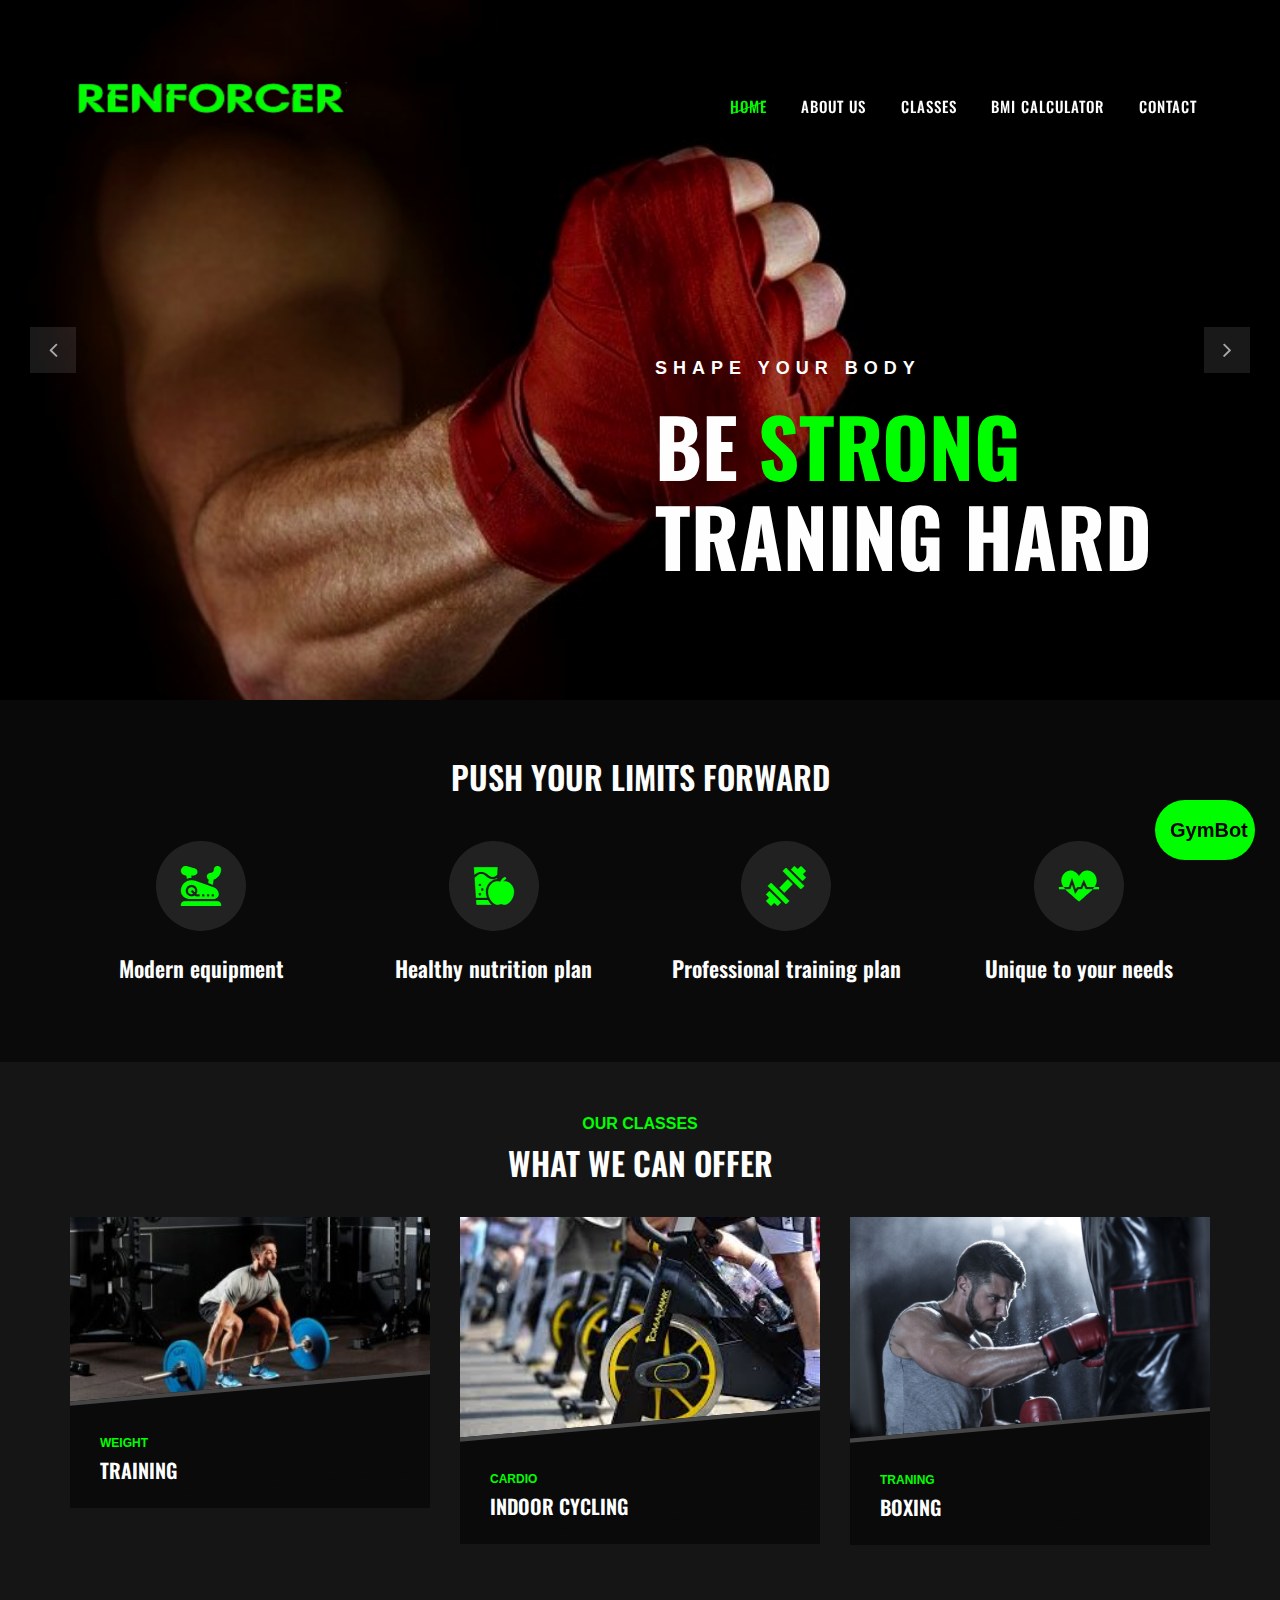
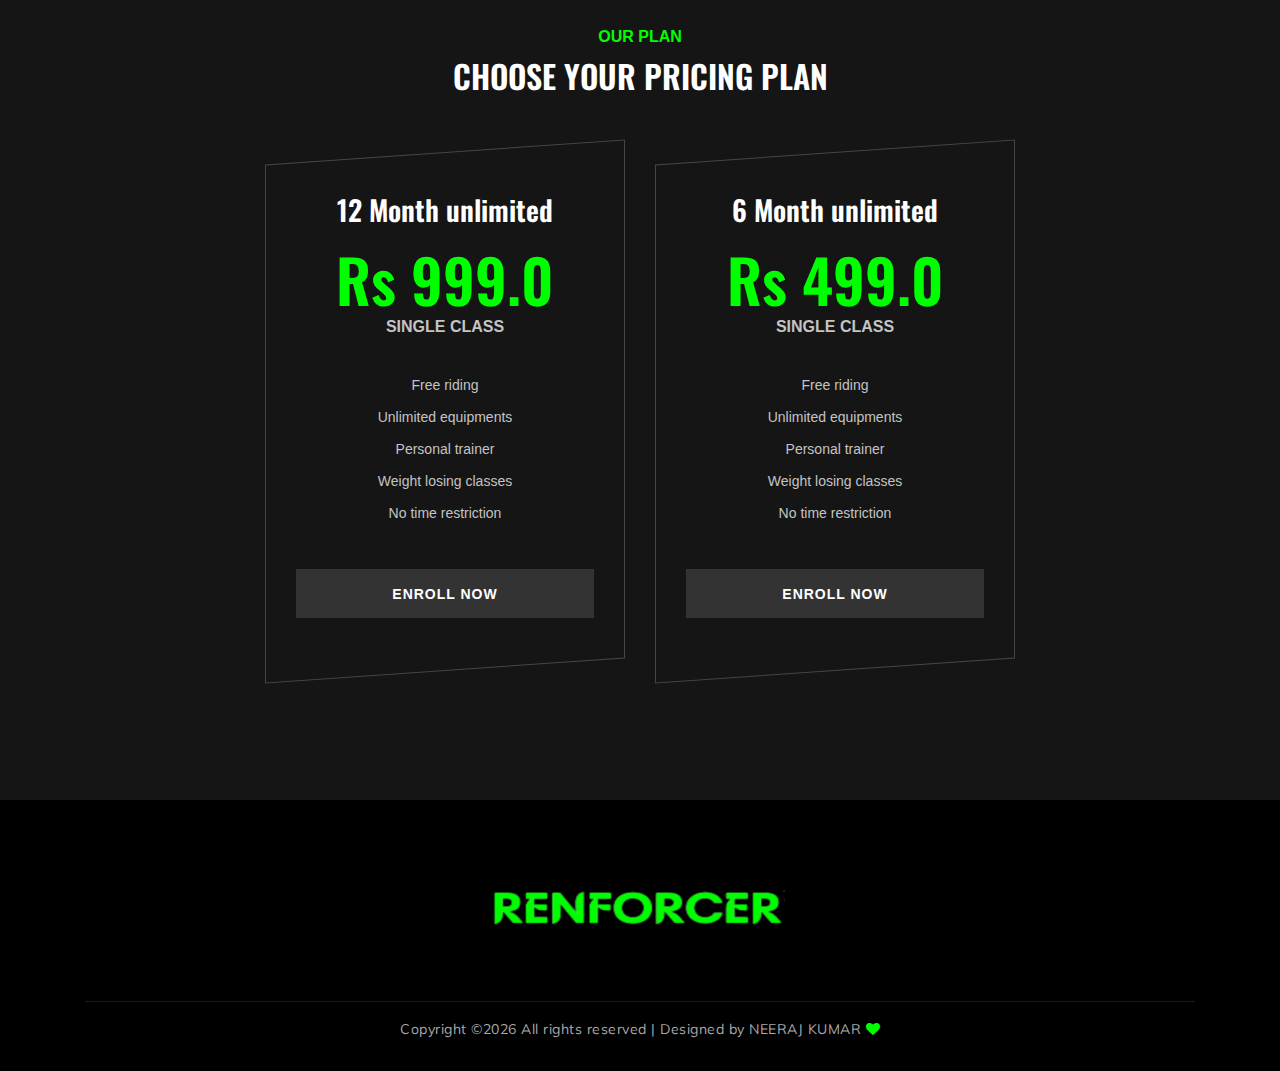
<file: index.html>
<!DOCTYPE html>
<html lang="zxx">

<head>
    <meta charset="UTF-8">
    <meta name="description" content="Gym">
    <meta name="keywords" content="Gym, unica, creative, html">
    <meta name="viewport" content="width=device-width, initial-scale=1.0">
    <meta http-equiv="X-UA-Compatible" content="ie=edge">
    <title>Renforcer gymcenter</title>

    <!-- Google Font -->
    <link href="https://fonts.googleapis.com/css?family=Muli:300,400,500,600,700,800,900&display=swap" rel="stylesheet">
    <link href="https://fonts.googleapis.com/css?family=Oswald:300,400,500,600,700&display=swap" rel="stylesheet">

    <!-- Css Styles -->
    <link rel="stylesheet" href="css/bootstrap.min.css" type="text/css">
    <link rel="stylesheet" href="css/font-awesome.min.css" type="text/css">
    <link rel="stylesheet" href="css/flaticon.css" type="text/css">
    <link rel="stylesheet" href="css/owl.carousel.min.css" type="text/css">
    <link rel="stylesheet" href="css/barfiller.css" type="text/css">
    <link rel="stylesheet" href="css/magnific-popup.css" type="text/css">
    <link rel="stylesheet" href="css/slicknav.min.css" type="text/css">
    <link rel="stylesheet" href="css/style.css" type="text/css">
</head>
<body>
    <!-- Page Preloder -->
    <div id="preloder">
        <div class="loader"></div>
    </div>

    <!-- Header Section Begin -->
    <header class="header-section">
        <div class="container-fluid">
            <div class="row">
                <div class="col-lg-3">
                    <div class="logo">
                        <a href="./index.html">
                            <img src="img/logo.png" alt="">
                        </a>
                    </div>
                </div>
                <div class="col-lg-6">
                    <nav class="nav-menu">
                        <ul>
                            <li class="active"><a href="./index.html">Home</a></li>
                            <li><a href="./about-us.html">About Us</a></li>
                            <li><a href="./class-details.html">Classes</a></li>
                            <li><a href="./bmi-calculator.html">BMI Calculator</a></li>
                            <li><a href="./contact.html">Contact</a></li>
                        </ul>
                    </nav>
                </div>
            <div class="canvas-open">
                <i class="fa fa-bars"></i>
            </div>
        </div>
    </header>
    <!-- Header End -->

    <!-- Hero Section Begin -->
    <section class="hero-section">
        <div class="hs-slider owl-carousel">
            <div class="hs-item set-bg" data-setbg="img/hero/hero-1.jpg">
                <div class="container">
                    <div class="row">
                        <div class="col-lg-6 offset-lg-6">
                            <div class="hi-text">
                                <span>Shape your body</span>
                                <h1>Be <strong>strong</strong> traning hard</h1>
                            </div>
                        </div>
                    </div>
                </div>
            </div>
            <div class="hs-item set-bg" data-setbg="img/hero/hero-2.jpg">
                <div class="container">
                    <div class="row">
                        <div class="col-lg-6 offset-lg-6">
                            <div class="hi-text">
                                <span>push through the pain</span>
                                <h1>No <strong>excuses</strong> just workout</h1>
                            </div>
                        </div>
                    </div>
                </div>
            </div>
        </div>
    </section>
    <!-- Hero Section End -->

    <!-- ChoseUs Section Begin -->
    <section class="choseus-section spad">
        <div class="container">
            <div class="row">
                <div class="col-lg-12">
                    <div class="section-title">
                        <h2>PUSH YOUR LIMITS FORWARD</h2>
                    </div>
                </div>
            </div>
            <div class="row">
                <div class="col-lg-3 col-sm-6">
                    <div class="cs-item">
                        <span class="flaticon-034-stationary-bike"></span>
                        <h4>Modern equipment</h4>
                    </div>
                </div>
                <div class="col-lg-3 col-sm-6">
                    <div class="cs-item">
                        <span class="flaticon-033-juice"></span>
                        <h4>Healthy nutrition plan</h4>
                    </div>
                </div>
                <div class="col-lg-3 col-sm-6">
                    <div class="cs-item">
                        <span class="flaticon-002-dumbell"></span>
                        <h4>Professional training plan</h4>
                    </div>
                </div>
                <div class="col-lg-3 col-sm-6">
                    <div class="cs-item">
                        <span class="flaticon-014-heart-beat"></span>
                        <h4>Unique to your needs</h4>
                    </div>
                </div>
            </div>
        </div>
    </section>
    <!-- ChoseUs Section End -->

    <!-- Classes Section Begin -->
    <section class="classes-section spad">
        <div class="container">
            <div class="row">
                <div class="col-lg-12">
                    <div class="section-title">
                        <span>Our Classes</span>
                        <h2>WHAT WE CAN OFFER</h2>
                    </div>
                </div>
            </div>
            <div class="row">
                <div class="col-lg-4 col-md-6">
                    <div class="class-item">
                        <div class="ci-pic">
                            <img src="img/classes/class-1.jpg" alt="">
                        </div>
                        <div class="ci-text">
                            <span>weight</span>
                            <h5>training</h5>
                        </div>
                    </div>
                </div>
                <div class="col-lg-4 col-md-6">
                    <div class="class-item">
                        <div class="ci-pic">
                            <img src="img/classes/class-2.jpg" alt="">
                        </div>
                        <div class="ci-text">
                            <span>Cardio</span>
                            <h5>Indoor cycling</h5>
                        </div>
                    </div>
                </div>
                <div class="col-lg-4 col-md-6">
                    <div class="class-item">
                        <div class="ci-pic">
                            <img src="img/classes/class-3.jpg" alt="">
                        </div>
                        <div class="ci-text">
                            <span>traning</span>
                            <h5>Boxing</h5>
                        </div>
                    </div>
                </div>
            </div>
        </div>
    </section>
    <!-- ChoseUs Section End -->

    <!-- Pricing Section Begin -->
    <section class="pricing-section spad">
        <div class="container">
            <div class="row">
                <div class="col-lg-12">
                    <div class="section-title">
                        <span>Our Plan</span>
                        <h2>Choose your pricing plan</h2>
                    </div>
                </div>
            </div>
            <div class="row justify-content-center">
                <div class="col-lg-4 col-md-8">
                    <div class="ps-item">
                        <h3>12 Month unlimited</h3>
                        <div class="pi-price">
                            <h2>Rs 999.0</h2>
                            <span>SINGLE CLASS</span>
                        </div>
                        <ul>
                            <li>Free riding</li>
                            <li>Unlimited equipments</li>
                            <li>Personal trainer</li>
                            <li>Weight losing classes</li>
                            <li>No time restriction</li>
                        </ul>
                        <a href="#" class="primary-btn pricing-btn">Enroll now</a>
                    </div>
                </div>
                <div class="col-lg-4 col-md-8">
                    <div class="ps-item">
                        <h3>6 Month unlimited</h3>
                        <div class="pi-price">
                            <h2>Rs 499.0</h2>
                            <span>SINGLE CLASS</span>
                        </div>
                        <ul>
                            <li>Free riding</li>
                            <li>Unlimited equipments</li>
                            <li>Personal trainer</li>
                            <li>Weight losing classes</li>
                            <li>No time restriction</li>
                        </ul>
                        <a href="#" class="primary-btn pricing-btn">Enroll now</a>
                    </div>
                </div>
            </div>
        </div>
    </section>
    <!-- Pricing Section End -->

    <!-- Footer Section Begin -->
    <section class="footer-section">
        <div class="container">
                <div class="col-lg-4">
                    <div class="fs-about">
                        <div class="fa-logo">
                            <a href="#"><img src="img/logo.png" alt=""></a>
                        </div>
                    </div>
                </div>
                <div class="col-lg-12 text-center">
                    <div class="copyright-text">
                        <p>Copyright &copy;<script>document.write(new Date().getFullYear());</script> All rights reserved | Designed by NEERAJ KUMAR <i class="fa fa-heart" aria-hidden="true"></i></p>
                    </div>
                </div>
            </div>
        </div>
    </section>
    <!-- Footer Section End -->

    <!--chat section begin-->
    <section>
    <button class="open-button" onclick="openForm()">GymBot</button>
<div class="chat-popup" id="myForm">
  <form action="/action_page.php" class="form-container">
    <iframe src='https://webchat.botframework.com/embed/gym-bot-oelplbc?s=6aWcRjqNfaE.U77cUX_-Tq_DguddL0T37eCi38zCdPTwbdwmyeXFWOY'  style='min-height: 500px; min-height: 502px;'></iframe>
    <button type="button" class="btn cancel" onclick="closeForm()">Close</button>
  </form>
</div>

<script>
function openForm() {
  document.getElementById("myForm").style.display = "block";
}

function closeForm() {
  document.getElementById("myForm").style.display = "none";
}
</script>
</section>
     <!--chat section end-->

     
    <!-- Js Plugins -->
    <script src="js/jquery-3.3.1.min.js"></script>
    <script src="js/bootstrap.min.js"></script>
    <script src="js/jquery.magnific-popup.min.js"></script>
    <script src="js/masonry.pkgd.min.js"></script>
    <script src="js/jquery.barfiller.js"></script>
    <script src="js/jquery.slicknav.js"></script>
    <script src="js/owl.carousel.min.js"></script>
    <script src="js/main.js"></script>

</body>

</html>
</file>
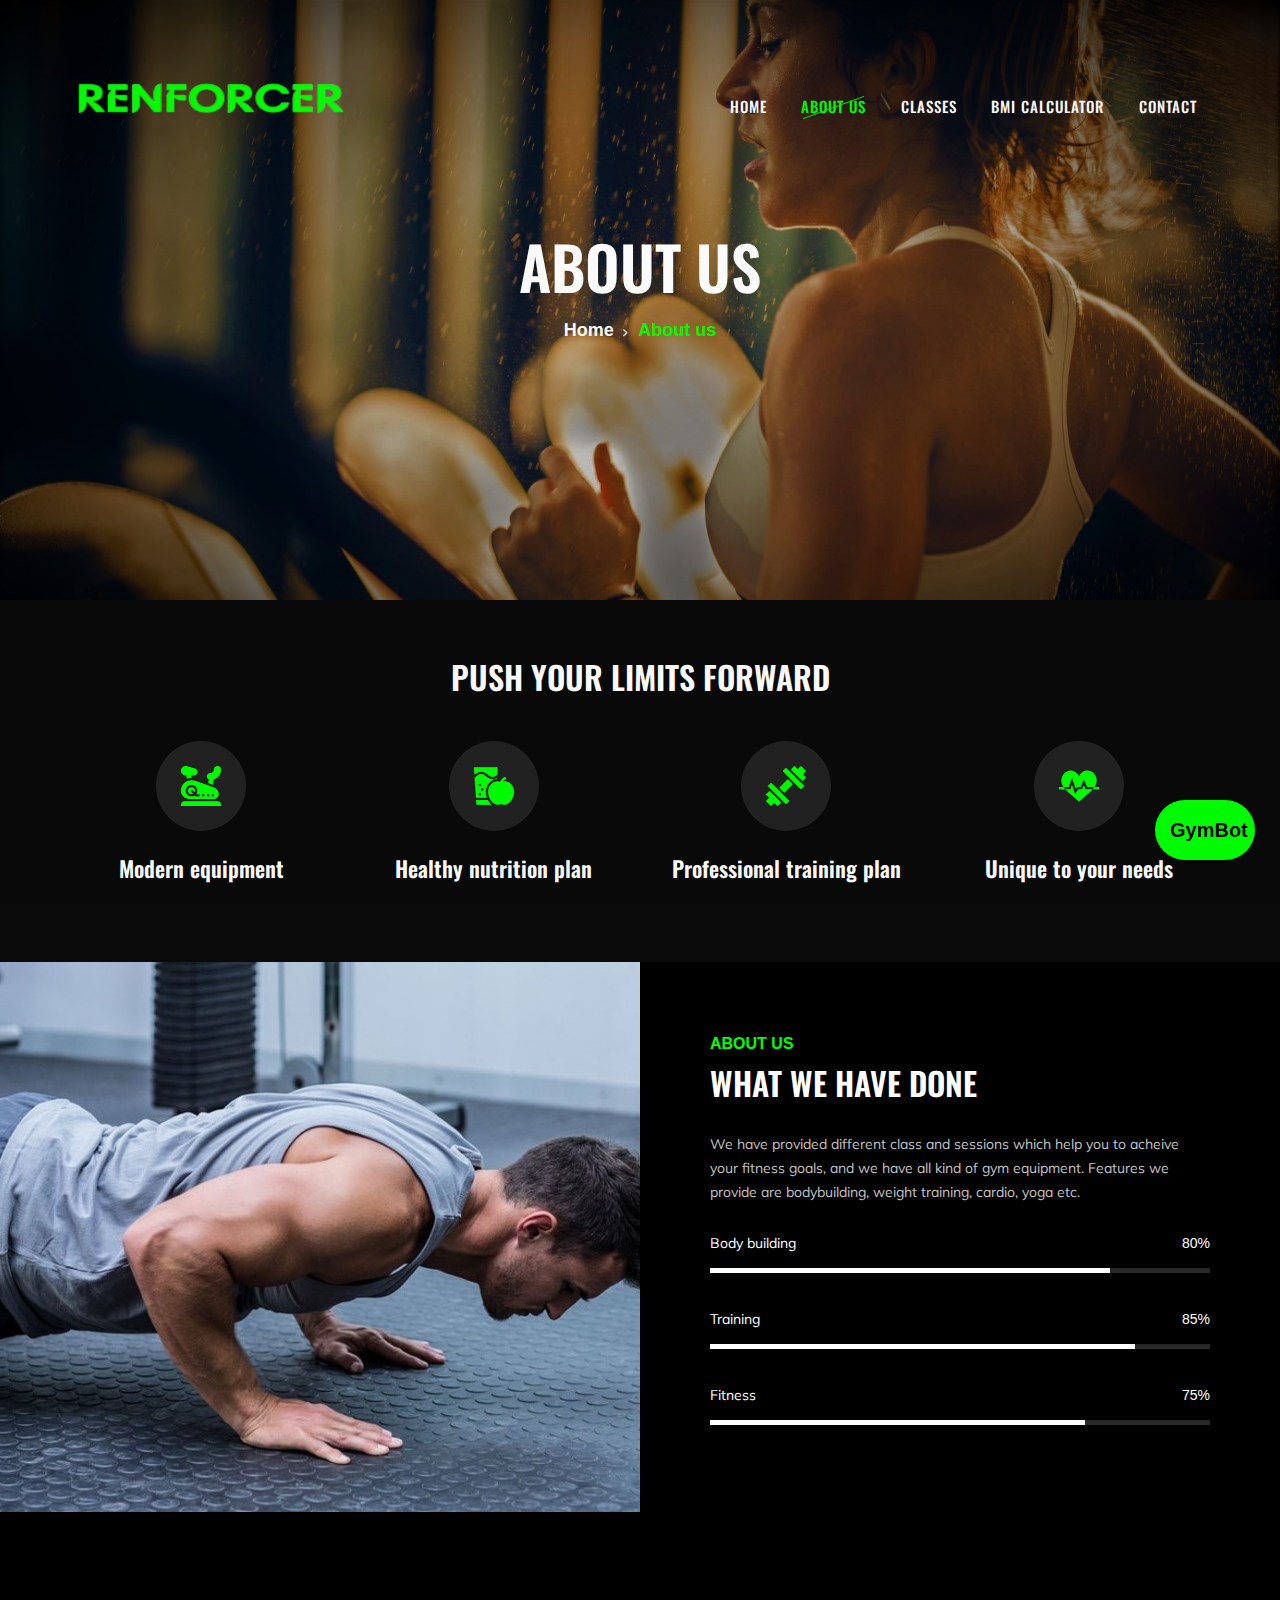
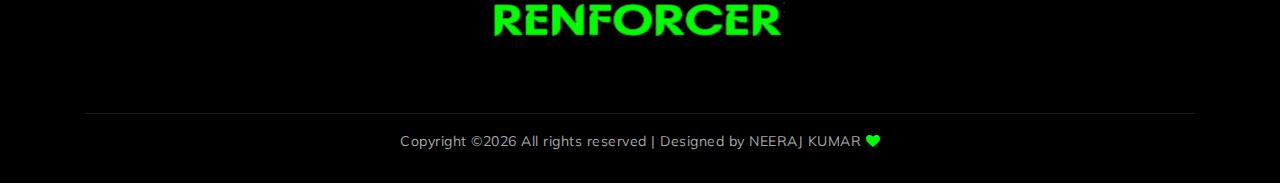
<file: about-us.html>
<!DOCTYPE html>
<html lang="zxx">

<head>
    <meta charset="UTF-8">
    <meta name="description" content="Gym Template">
    <meta name="keywords" content="Gym, unica, creative, html">
    <meta name="viewport" content="width=device-width, initial-scale=1.0">
    <meta http-equiv="X-UA-Compatible" content="ie=edge">
    <title>Renforcer gymcenter</title>

    <!-- Google Font -->
    <link href="https://fonts.googleapis.com/css?family=Muli:300,400,500,600,700,800,900&display=swap" rel="stylesheet">
    <link href="https://fonts.googleapis.com/css?family=Oswald:300,400,500,600,700&display=swap" rel="stylesheet">

    <!-- Css Styles -->
    <link rel="stylesheet" href="css/bootstrap.min.css" type="text/css">
    <link rel="stylesheet" href="css/font-awesome.min.css" type="text/css">
    <link rel="stylesheet" href="css/flaticon.css" type="text/css">
    <link rel="stylesheet" href="css/owl.carousel.min.css" type="text/css">
    <link rel="stylesheet" href="css/barfiller.css" type="text/css">
    <link rel="stylesheet" href="css/magnific-popup.css" type="text/css">
    <link rel="stylesheet" href="css/slicknav.min.css" type="text/css">
    <link rel="stylesheet" href="css/style.css" type="text/css">
</head>

<body>
    <!-- Page Preloder -->
    <div id="preloder">
        <div class="loader"></div>
    </div>

    <!-- Header Section Begin -->
    <header class="header-section">
        <div class="container-fluid">
            <div class="row">
                <div class="col-lg-3">
                    <div class="logo">
                        <a href="./index.html">
                            <img src="img/logo.png" alt="">
                        </a>
                    </div>
                </div>
                <div class="col-lg-6">
                    <nav class="nav-menu">
                        <ul>
                            <li><a href="./index.html">Home</a></li>
                            <li class="active"><a href="./about-us.html">About Us</a></li>
                            <li><a href="./class-details.html">Classes</a></li>
                            <li><a href="./bmi-calculator.html">Bmi calculator</a></li>
                            <li><a href="./contact.html">Contact</a></li>
                        </ul>
                    </nav>
                </div>
            <div class="canvas-open">
                <i class="fa fa-bars"></i>
            </div>
        </div>
    </header>
    <!-- Header End -->

    <!-- Breadcrumb Section Begin -->
    <section class="breadcrumb-section set-bg" data-setbg="img/breadcrumb-bg.jpg">
        <div class="container">
            <div class="row">
                <div class="col-lg-12 text-center">
                    <div class="breadcrumb-text">
                        <h2>About us</h2>
                        <div class="bt-option">
                            <a href="./index.html">Home</a>
                            <span>About us</span>
                        </div>
                    </div>
                </div>
            </div>
        </div>
    </section>
    <!-- Breadcrumb Section End -->

    <!-- ChoseUs Section Begin -->
    <section class="choseus-section spad">
        <div class="container">
            <div class="row">
                <div class="col-lg-12">
                    <div class="section-title">
                        <h2>PUSH YOUR LIMITS FORWARD</h2>
                    </div>
                </div>
            </div>
            <div class="row">
                <div class="col-lg-3 col-sm-6">
                    <div class="cs-item">
                        <span class="flaticon-034-stationary-bike"></span>
                        <h4>Modern equipment</h4>
                    </div>
                </div>
                <div class="col-lg-3 col-sm-6">
                    <div class="cs-item">
                        <span class="flaticon-033-juice"></span>
                        <h4>Healthy nutrition plan</h4>
                    </div>
                </div>
                <div class="col-lg-3 col-sm-6">
                    <div class="cs-item">
                        <span class="flaticon-002-dumbell"></span>
                        <h4>Professional training plan</h4>
                    </div>
                </div>
                <div class="col-lg-3 col-sm-6">
                    <div class="cs-item">
                        <span class="flaticon-014-heart-beat"></span>
                        <h4>Unique to your needs</h4>
                    </div>
                </div>
            </div>
        </div>
    </section>
    <!-- ChoseUs Section End -->

    <!-- About US Section Begin -->
    <section class="aboutus-section">
        <div class="container-fluid">
            <div class="row">
                <div class="col-lg-6 p-0">
                    <div class="about-video set-bg" data-setbg="img/about-us.jpg">
                        
                    </div>
                </div>
                <div class="col-lg-6 p-0">
                    <div class="about-text">
                        <div class="section-title">
                            <span>About Us</span>
                            <h2>What we have done</h2>
                        </div>
                        <div class="at-desc">
                            <p>We have provided different class and sessions which help you to acheive your fitness goals, and we have all kind of gym equipment. Features we provide are bodybuilding, weight training, cardio, yoga etc.  </p>
                        </div>
                        <div class="about-bar">
                            <div class="ab-item">
                                <p>Body building</p>
                                <div id="bar1" class="barfiller">
                                    <span class="fill" data-percentage="80"></span>
                                    <div class="tipWrap">
                                        <span class="tip"></span>
                                    </div>
                                </div>
                            </div>
                            <div class="ab-item">
                                <p>Training</p>
                                <div id="bar2" class="barfiller">
                                    <span class="fill" data-percentage="85"></span>
                                    <div class="tipWrap">
                                        <span class="tip"></span>
                                    </div>
                                </div>
                            </div>
                            <div class="ab-item">
                                <p>Fitness</p>
                                <div id="bar3" class="barfiller">
                                    <span class="fill" data-percentage="75"></span>
                                    <div class="tipWrap">
                                        <span class="tip"></span>
                                    </div>
                                </div>
                            </div>
                        </div>
                    </div>
                </div>
            </div>
        </div>
    </section>
    <!-- About US Section End -->

    <!-- Footer Section Begin -->
    <section class="footer-section">
        <div class="container">
            <div class="col-lg-4">
                <div class="fs-about">
                    <div class="fa-logo">
                        <a href="#"><img src="img/logo.png" alt=""></a>
                    </div>
                </div>
            </div>
                <div class="col-lg-12 text-center">
                    <div class="copyright-text">
                        <p>Copyright &copy;<script>document.write(new Date().getFullYear());</script> All rights reserved | Designed by NEERAJ KUMAR <i class="fa fa-heart" aria-hidden="true"></i></p>
                    </div>
                </div>
            </div>
        </div>
    </section>
    <!-- Footer Section End -->

    <!--chat section begin-->
    <section>
        <button class="open-button" onclick="openForm()">GymBot</button>
    <div class="chat-popup" id="myForm">
      <form action="/action_page.php" class="form-container">
        <iframe src='https://webchat.botframework.com/embed/gym-bot-oelplbc?s=6aWcRjqNfaE.U77cUX_-Tq_DguddL0T37eCi38zCdPTwbdwmyeXFWOY'  style='min-height: 500px; min-height: 502px;'></iframe>
        <button type="button" class="btn cancel" onclick="closeForm()">Close</button>
      </form>
    </div>
    
    <script>
    function openForm() {
      document.getElementById("myForm").style.display = "block";
    }
    
    function closeForm() {
      document.getElementById("myForm").style.display = "none";
    }
    </script>
    </section>
         <!--chat section end-->
         

    <!-- Js Plugins -->
    <script src="js/jquery-3.3.1.min.js"></script>
    <script src="js/bootstrap.min.js"></script>
    <script src="js/jquery.magnific-popup.min.js"></script>
    <script src="js/masonry.pkgd.min.js"></script>
    <script src="js/jquery.barfiller.js"></script>
    <script src="js/jquery.slicknav.js"></script>
    <script src="js/owl.carousel.min.js"></script>
    <script src="js/main.js"></script>


</body>

</html>
</file>
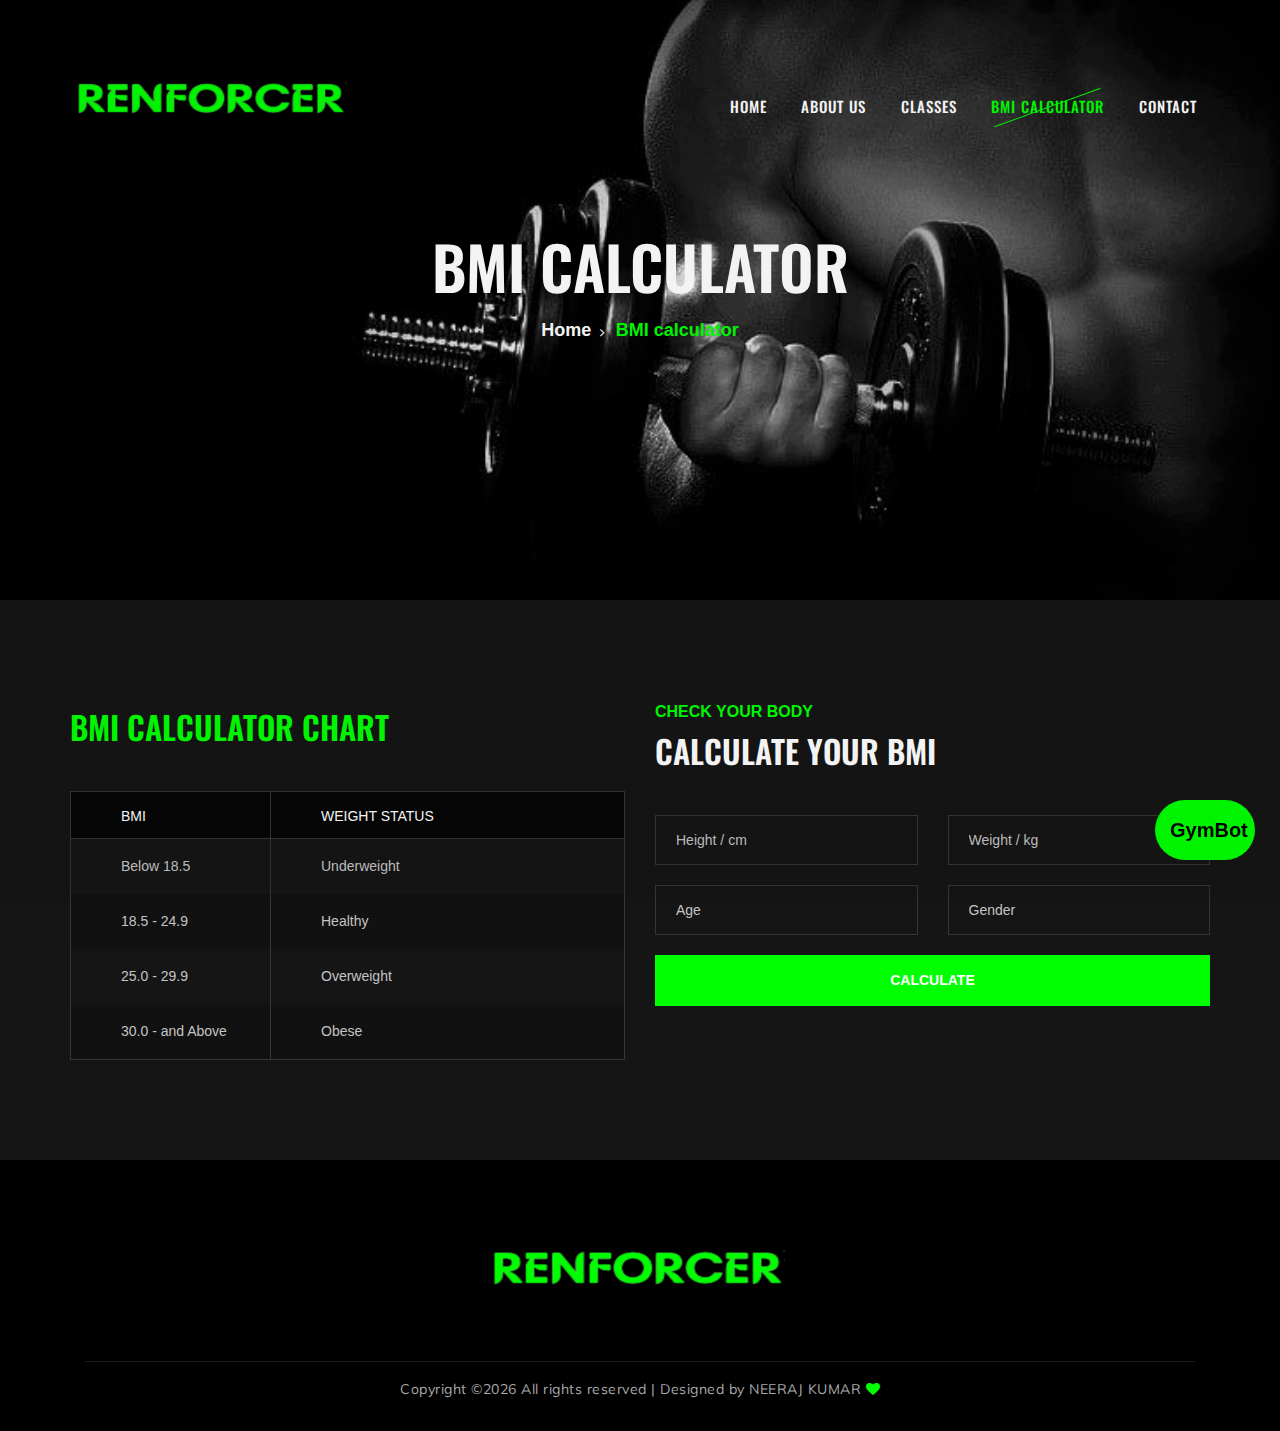
<file: bmi-calculator.html>
<!DOCTYPE html>
<html lang="zxx">

<head>
    <meta charset="UTF-8">
    <meta name="description" content="Gym Template">
    <meta name="keywords" content="Gym, unica, creative, html">
    <meta name="viewport" content="width=device-width, initial-scale=1.0">
    <meta http-equiv="X-UA-Compatible" content="ie=edge">
    <title>Renforcer gymcenter</title>

    <!-- Google Font -->
    <link href="https://fonts.googleapis.com/css?family=Muli:300,400,500,600,700,800,900&display=swap" rel="stylesheet">
    <link href="https://fonts.googleapis.com/css?family=Oswald:300,400,500,600,700&display=swap" rel="stylesheet">

    <!-- Css Styles -->
    <link rel="stylesheet" href="css/bootstrap.min.css" type="text/css">
    <link rel="stylesheet" href="css/font-awesome.min.css" type="text/css">
    <link rel="stylesheet" href="css/flaticon.css" type="text/css">
    <link rel="stylesheet" href="css/owl.carousel.min.css" type="text/css">
    <link rel="stylesheet" href="css/barfiller.css" type="text/css">
    <link rel="stylesheet" href="css/magnific-popup.css" type="text/css">
    <link rel="stylesheet" href="css/slicknav.min.css" type="text/css">
    <link rel="stylesheet" href="css/style.css" type="text/css">
</head>

<body>
    <!-- Page Preloder -->
    <div id="preloder">
        <div class="loader"></div>
    </div>

    <!-- Header Section Begin -->
    <header class="header-section">
        <div class="container-fluid">
            <div class="row">
                <div class="col-lg-3">
                    <div class="logo">
                        <a href="./index.html">
                            <img src="img/logo.png" alt="">
                        </a>
                    </div>
                </div>
                <div class="col-lg-6">
                    <nav class="nav-menu">
                        <ul>
                            <li><a href="./index.html">Home</a></li>
                            <li><a href="./about-us.html">About Us</a></li>
                            <li><a href="./class-details.html">Classes</a></li>
                            <li class="active"><a href="./bmi-calculator.html">Bmi calculator</a></li>
                            <li><a href="./contact.html">Contact</a></li>
                        </ul>
                    </nav>
                </div>
            <div class="canvas-open">
                <i class="fa fa-bars"></i>
            </div>
        </div>
    </header>
    <!-- Header End -->

    <!-- Breadcrumb Section Begin -->
    <section class="breadcrumb-section set-bg" data-setbg="img/bmi.png">
        <div class="container">
            <div class="row">
                <div class="col-lg-12 text-center">
                    <div class="breadcrumb-text">
                        <h2>BMI calculator</h2>
                        <div class="bt-option">
                            <a href="./index.html">Home</a>
                            <span>BMI calculator</span>
                        </div>
                    </div>
                </div>
            </div>
        </div>
    </section>
    <!-- Breadcrumb Section End -->

    <!-- BMI Calculator Section Begin -->
    <section class="bmi-calculator-section spad">
        <div class="container">
            <div class="row">
                <div class="col-lg-6">
                    <div class="section-title chart-title">
                        <h2>BMI CALCULATOR CHART<h2>
                    </div>
                    <div class="chart-table">
                        <table>
                            <thead>
                                <tr>
                                    <th>Bmi</th>
                                    <th>WEIGHT STATUS</th>
                                </tr>
                            </thead>
                            <tbody>
                                <tr>
                                    <td class="point">Below 18.5</td>
                                    <td>Underweight</td>
                                </tr>
                                <tr>
                                    <td class="point">18.5 - 24.9</td>
                                    <td>Healthy</td>
                                </tr>
                                <tr>
                                    <td class="point">25.0 - 29.9</td>
                                    <td>Overweight</td>
                                </tr>
                                <tr>
                                    <td class="point">30.0 - and Above</td>
                                    <td>Obese</td>
                                </tr>
                            </tbody>
                        </table>
                    </div>
                </div>
                <div class="col-lg-6">
                    <div class="section-title chart-calculate-title">
                        <span>check your body</span>
                        <h2>CALCULATE YOUR BMI</h2>
                    </div>
                    <div class="chart-calculate-form">
                        <form action="#">
                            <div class="row">
                                <div class="col-sm-6">
                                    <input type="text" placeholder="Height / cm">
                                </div>
                                <div class="col-sm-6">
                                    <input type="text" placeholder="Weight / kg">
                                </div>
                                <div class="col-sm-6">
                                    <input type="text" placeholder="Age">
                                </div>
                                <div class="col-sm-6">
                                    <input type="text" placeholder="Gender">
                                </div>
                                <div class="col-lg-12">
                                    <button type="submit">Calculate</button>
                                </div>
                            </div>
                        </form>
                    </div>
                </div>
            </div>
        </div>
    </section>
    <!-- BMI Calculator Section End -->

    <!-- Footer Section Begin -->
    <section class="footer-section">
        <div class="container">
            <div class="col-lg-4">
                <div class="fs-about">
                    <div class="fa-logo">
                        <a href="#"><img src="img/logo.png" alt=""></a>
                    </div>
                </div>
            </div>
                <div class="col-lg-12 text-center">
                    <div class="copyright-text">
                        <p>Copyright &copy;<script>document.write(new Date().getFullYear());</script> All rights reserved | Designed by NEERAJ KUMAR <i class="fa fa-heart" aria-hidden="true"></i></p>
                    </div>
                </div>
            </div>
        </div>
    </section>
    <!-- Footer Section End -->

    <!--chat section begin-->
    <section>
        <button class="open-button" onclick="openForm()">GymBot</button>
    <div class="chat-popup" id="myForm">
      <form action="/action_page.php" class="form-container">
        <iframe src='https://webchat.botframework.com/embed/gym-bot-oelplbc?s=6aWcRjqNfaE.U77cUX_-Tq_DguddL0T37eCi38zCdPTwbdwmyeXFWOY'  style='min-height: 500px; min-height: 502px;'></iframe>
        <button type="button" class="btn cancel" onclick="closeForm()">Close</button>
      </form>
    </div>
    
    <script>
    function openForm() {
      document.getElementById("myForm").style.display = "block";
    }
    
    function closeForm() {
      document.getElementById("myForm").style.display = "none";
    }
    </script>
    </section>
         <!--chat section end-->

         
    <!-- Js Plugins -->
    <script src="js/jquery-3.3.1.min.js"></script>
    <script src="js/bootstrap.min.js"></script>
    <script src="js/jquery.magnific-popup.min.js"></script>
    <script src="js/masonry.pkgd.min.js"></script>
    <script src="js/jquery.barfiller.js"></script>
    <script src="js/jquery.slicknav.js"></script>
    <script src="js/owl.carousel.min.js"></script>
    <script src="js/main.js"></script>



</body>

</html>
</file>
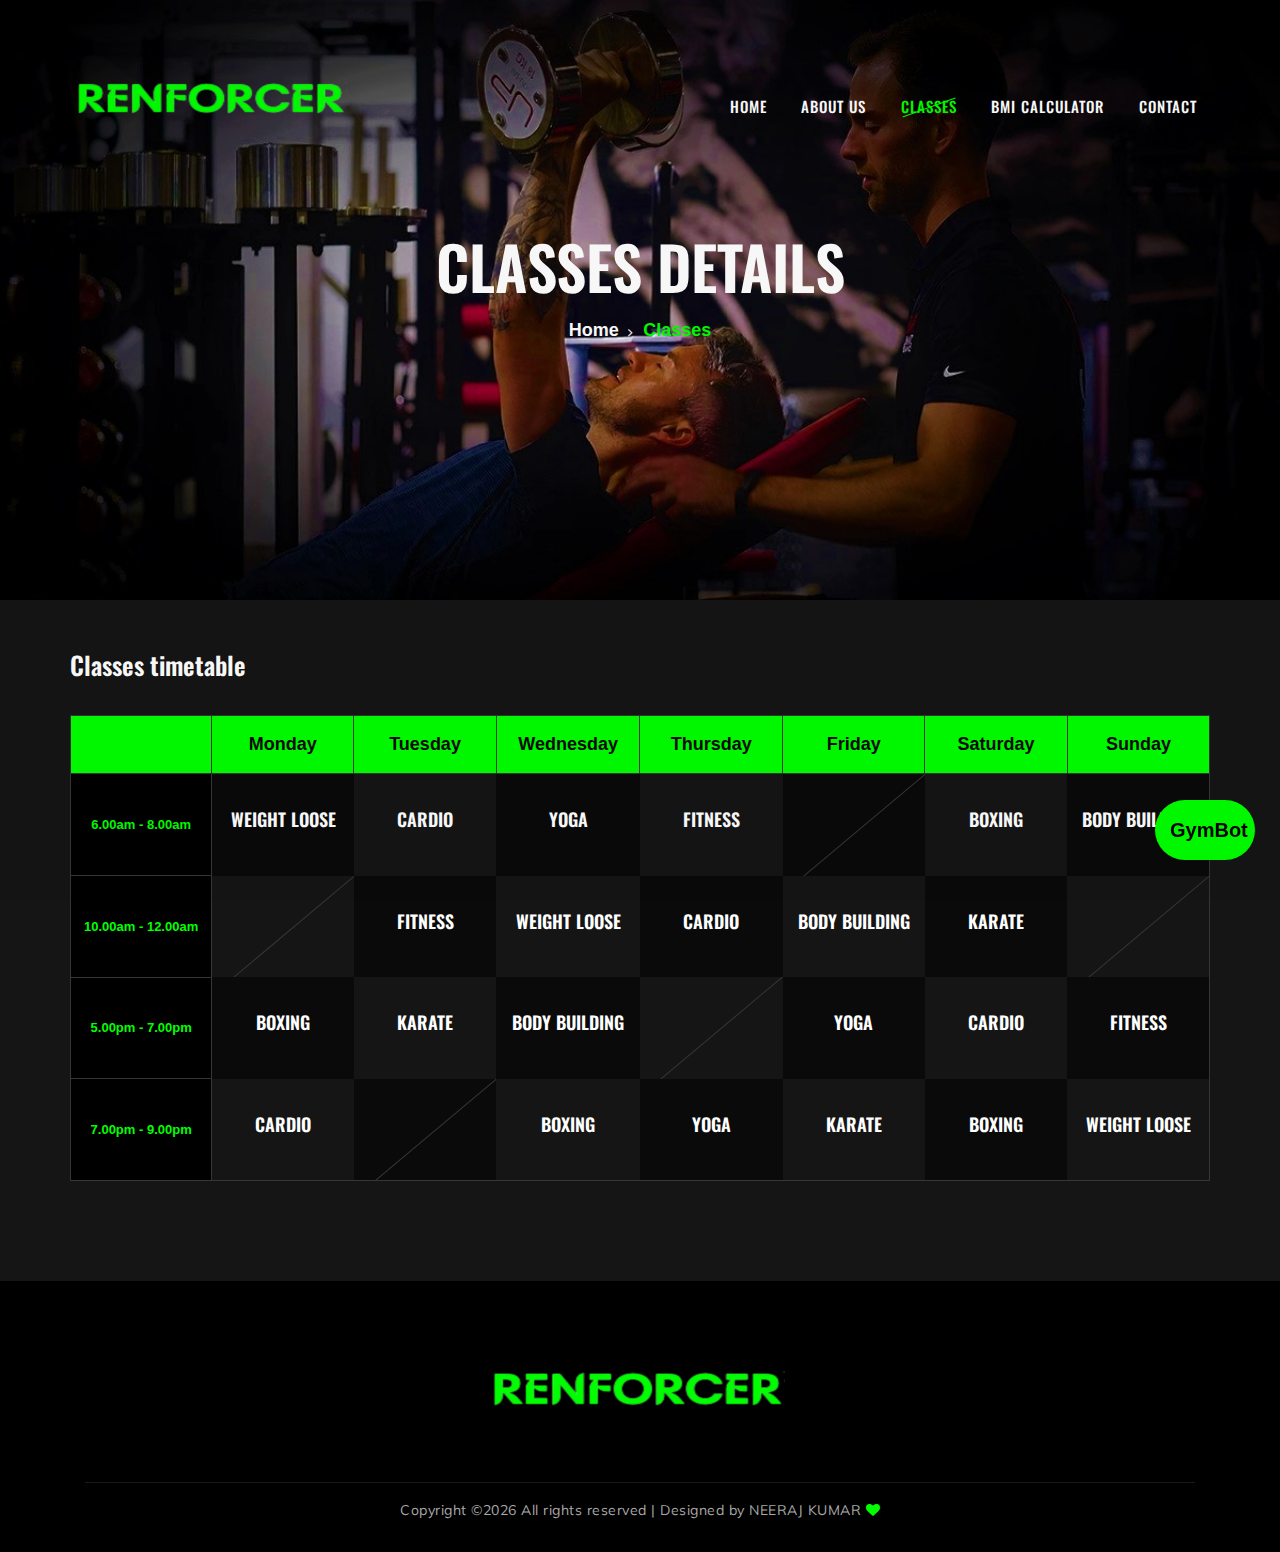
<file: class-details.html>
<!DOCTYPE html>
<html lang="zxx">

<head>
    <meta charset="UTF-8">
    <meta name="description" content="Gym Template">
    <meta name="keywords" content="Gym, unica, creative, html">
    <meta name="viewport" content="width=device-width, initial-scale=1.0">
    <meta http-equiv="X-UA-Compatible" content="ie=edge">
    <title>Renforcer gymcenter</title>

    <!-- Google Font -->
    <link href="https://fonts.googleapis.com/css?family=Muli:300,400,500,600,700,800,900&display=swap" rel="stylesheet">
    <link href="https://fonts.googleapis.com/css?family=Oswald:300,400,500,600,700&display=swap" rel="stylesheet">

    <!-- Css Styles -->
    <link rel="stylesheet" href="css/bootstrap.min.css" type="text/css">
    <link rel="stylesheet" href="css/font-awesome.min.css" type="text/css">
    <link rel="stylesheet" href="css/flaticon.css" type="text/css">
    <link rel="stylesheet" href="css/owl.carousel.min.css" type="text/css">
    <link rel="stylesheet" href="css/barfiller.css" type="text/css">
    <link rel="stylesheet" href="css/magnific-popup.css" type="text/css">
    <link rel="stylesheet" href="css/slicknav.min.css" type="text/css">
    <link rel="stylesheet" href="css/style.css" type="text/css">
</head>

<body>
    <!-- Page Preloder -->
    <div id="preloder">
        <div class="loader"></div>
    </div>

    <!-- Header Section Begin -->
    <header class="header-section">
        <div class="container-fluid">
            <div class="row">
                <div class="col-lg-3">
                    <div class="logo">
                        <a href="./index.html">
                            <img src="img/logo.png" alt="">
                        </a>
                    </div>
                </div>
                <div class="col-lg-6">
                    <nav class="nav-menu">
                        <ul>
                            <li><a href="./index.html">Home</a></li>
                            <li><a href="./about-us.html">About Us</a></li>
                            <li class="active"><a href="./class-details.html">Classes</a></li>
                            <li><a href="./bmi-calculator.html">Bmi calculator</a></li>
                            <li><a href="./contact.html">Contact</a></li>
                        </ul>
                    </nav>
                </div>
            <div class="canvas-open">
                <i class="fa fa-bars"></i>
            </div>
        </div>
    </header>
    <!-- Header End -->

    <!-- Breadcrumb Section Begin -->
    <section class="breadcrumb-section set-bg" data-setbg="img/classes.jpg">
        <div class="container">
            <div class="row">
                <div class="col-lg-12 text-center">
                    <div class="breadcrumb-text">
                        <h2>Classes details</h2>
                        <div class="bt-option">
                            <a href="./index.html">Home</a>
                            <span>Classes</span>
                        </div>
                    </div>
                </div>
            </div>
        </div>
    </section>
    <!-- Breadcrumb Section End -->

    <!-- Class Timetable Section Begin -->
    <section class="class-timetable-section class-details-timetable spad">
        <div class="container">
            <div class="row">
                <div class="col-lg-12">
                    <div class="class-details-timetable_title">
                        <h5>Classes timetable</h5>
                    </div>
                </div>
            </div>
            <div class="row">
                <div class="col-lg-12">
                    <div class="class-timetable details-timetable">
                        <table>
                            <thead>
                                <tr>
                                    <th></th>
                                    <th>Monday</th>
                                    <th>Tuesday</th>
                                    <th>Wednesday</th>
                                    <th>Thursday</th>
                                    <th>Friday</th>
                                    <th>Saturday</th>
                                    <th>Sunday</th>
                                </tr>
                            </thead>
                            <tbody>
                                <tr>
                                    <td class="class-time">6.00am - 8.00am</td>
                                    <td class="dark-bg hover-dp ts-meta" data-tsmeta="workout">
                                        <h5>WEIGHT LOOSE</h5>
                                    </td>
                                    <td class="hover-dp ts-meta" data-tsmeta="fitness">
                                        <h5>Cardio</h5>
                                    </td>
                                    <td class="dark-bg hover-dp ts-meta" data-tsmeta="workout">
                                        <h5>Yoga</h5>
                                    </td>
                                    <td class="hover-dp ts-meta" data-tsmeta="fitness">
                                        <h5>Fitness</h5>
                                    </td>
                                    <td class="dark-bg blank-td"></td>
                                    <td class="hover-dp ts-meta" data-tsmeta="motivation">
                                        <h5>Boxing</h5>
                                    </td>
                                    <td class="dark-bg hover-dp ts-meta" data-tsmeta="workout">
                                        <h5>Body Building</h5>
                                    </td>
                                </tr>
                                <tr>
                                    <td class="class-time">10.00am - 12.00am</td>
                                    <td class="blank-td"></td>
                                    <td class="dark-bg hover-dp ts-meta" data-tsmeta="fitness">
                                        <h5>Fitness</h5>
                                    </td>
                                    <td class="hover-dp ts-meta" data-tsmeta="workout">
                                        <h5>WEIGHT LOOSE</h5>
                                    </td>
                                    <td class="dark-bg hover-dp ts-meta" data-tsmeta="motivation">
                                        <h5>Cardio</h5>
                                    </td>
                                    <td class="hover-dp ts-meta" data-tsmeta="workout">
                                        <h5>Body Building</h5>
                                    </td>
                                    <td class="dark-bg hover-dp ts-meta" data-tsmeta="motivation">
                                        <h5>Karate</h5>
                                    </td>
                                    <td class="blank-td"></td>
                                </tr>
                                <tr>
                                    <td class="class-time">5.00pm - 7.00pm</td>
                                    <td class="dark-bg hover-dp ts-meta" data-tsmeta="fitness">
                                        <h5>Boxing</h5>
                                    </td>
                                    <td class="hover-dp ts-meta" data-tsmeta="motivation">
                                        <h5>Karate</h5>
                                    </td>
                                    <td class="dark-bg hover-dp ts-meta" data-tsmeta="workout">
                                        <h5>Body Building</h5>
                                    </td>
                                    <td class="blank-td"></td>
                                    <td class="dark-bg hover-dp ts-meta" data-tsmeta="workout">
                                        <h5>Yoga</h5>
                                    </td>
                                    <td class="hover-dp ts-meta" data-tsmeta="motivation">
                                        <h5>Cardio</h5>
                                    </td>
                                    <td class="dark-bg hover-dp ts-meta" data-tsmeta="fitness">
                                        <h5>Fitness</h5>
                                    </td>
                                </tr>
                                <tr>
                                    <td class="class-time">7.00pm - 9.00pm</td>
                                    <td class="hover-dp ts-meta" data-tsmeta="motivation">
                                        <h5>Cardio</h5>
                                    </td>
                                    <td class="dark-bg blank-td"></td>
                                    <td class="hover-dp ts-meta" data-tsmeta="fitness">
                                        <h5>Boxing</h5>
                                    </td>
                                    <td class="dark-bg hover-dp ts-meta" data-tsmeta="workout">
                                        <h5>Yoga</h5>
                                    </td>
                                    <td class="hover-dp ts-meta" data-tsmeta="motivation">
                                        <h5>Karate</h5>
                                    </td>
                                    <td class="dark-bg hover-dp ts-meta" data-tsmeta="fitness">
                                        <h5>Boxing</h5>
                                    </td>
                                    <td class="hover-dp ts-meta" data-tsmeta="workout">
                                        <h5>WEIGHT LOOSE</h5>
                                    </td>
                                </tr>
                            </tbody>
                        </table>
                    </div>
                </div>
            </div>
        </div>
    </section>
    <!-- Class Timetable Section End -->


    <!-- Footer Section Begin -->
    <section class="footer-section">
        <div class="container">
            <div class="col-lg-4">
                <div class="fs-about">
                    <div class="fa-logo">
                        <a href="#"><img src="img/logo.png" alt=""></a>
                    </div>
                </div>
            </div>
                <div class="col-lg-12 text-center">
                    <div class="copyright-text">
                        <p>Copyright &copy;<script>document.write(new Date().getFullYear());</script> All rights reserved | Designed by NEERAJ KUMAR <i class="fa fa-heart" aria-hidden="true"></i></p>
                    </div>
                </div>
            </div>
        </div>
    </section>
    <!-- Footer Section End -->

    <!--chat section begin-->
    <section>
        <button class="open-button" onclick="openForm()">GymBot</button>
    <div class="chat-popup" id="myForm">
      <form action="/action_page.php" class="form-container">
        <iframe src='https://webchat.botframework.com/embed/gym-bot-oelplbc?s=6aWcRjqNfaE.U77cUX_-Tq_DguddL0T37eCi38zCdPTwbdwmyeXFWOY'  style='min-height: 500px; min-height: 502px;'></iframe>
        <button type="button" class="btn cancel" onclick="closeForm()">Close</button>
      </form>
    </div>
    
    <script>
    function openForm() {
      document.getElementById("myForm").style.display = "block";
    }
    
    function closeForm() {
      document.getElementById("myForm").style.display = "none";
    }
    </script>
    </section>
         <!--chat section end-->
         

    <!-- Js Plugins -->
    <script src="js/jquery-3.3.1.min.js"></script>
    <script src="js/bootstrap.min.js"></script>
    <script src="js/jquery.magnific-popup.min.js"></script>
    <script src="js/masonry.pkgd.min.js"></script>
    <script src="js/jquery.barfiller.js"></script>
    <script src="js/jquery.slicknav.js"></script>
    <script src="js/owl.carousel.min.js"></script>
    <script src="js/main.js"></script>



</body>

</html>
</file>
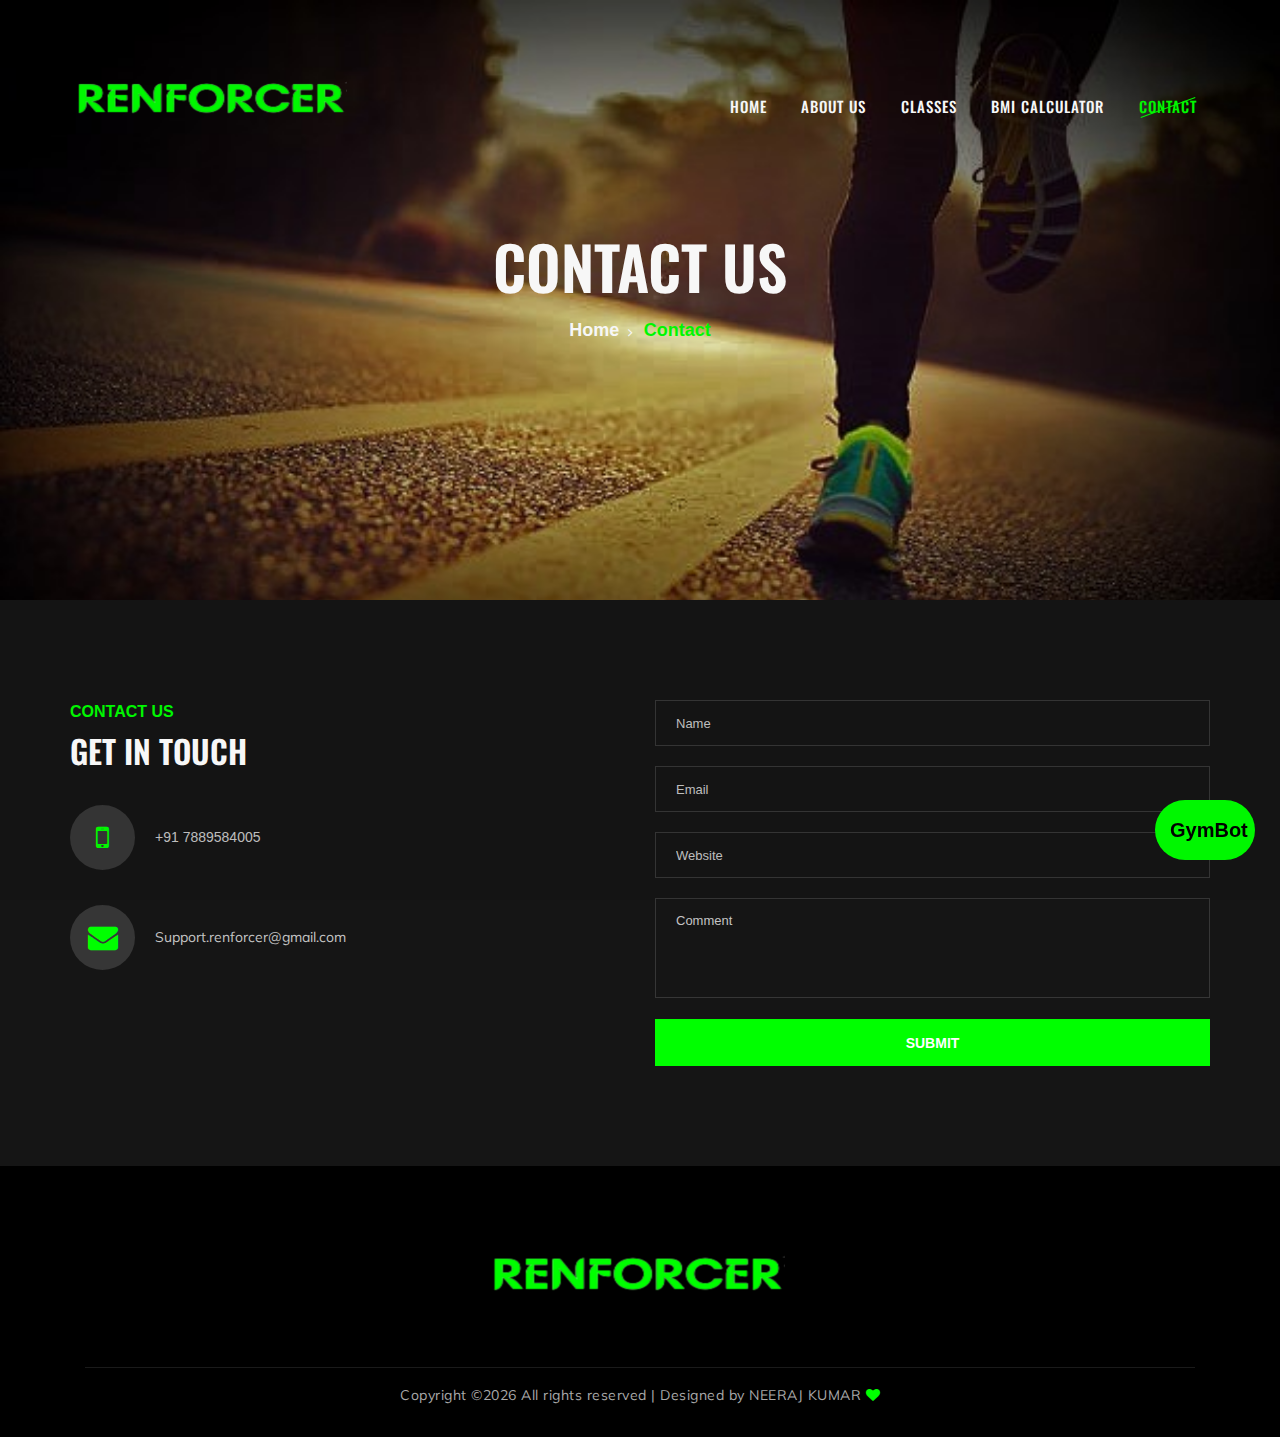
<file: contact.html>
<!DOCTYPE html>
<html lang="zxx">

<head>
    <meta charset="UTF-8">
    <meta name="description" content="Gym Template">
    <meta name="keywords" content="Gym, unica, creative, html">
    <meta name="viewport" content="width=device-width, initial-scale=1.0">
    <meta http-equiv="X-UA-Compatible" content="ie=edge">
    <title>Renforcer gymcenter</title>

    <!-- Google Font -->
    <link href="https://fonts.googleapis.com/css?family=Muli:300,400,500,600,700,800,900&display=swap" rel="stylesheet">
    <link href="https://fonts.googleapis.com/css?family=Oswald:300,400,500,600,700&display=swap" rel="stylesheet">

    <!-- Css Styles -->
    <link rel="stylesheet" href="css/bootstrap.min.css" type="text/css">
    <link rel="stylesheet" href="css/font-awesome.min.css" type="text/css">
    <link rel="stylesheet" href="css/flaticon.css" type="text/css">
    <link rel="stylesheet" href="css/owl.carousel.min.css" type="text/css">
    <link rel="stylesheet" href="css/barfiller.css" type="text/css">
    <link rel="stylesheet" href="css/magnific-popup.css" type="text/css">
    <link rel="stylesheet" href="css/slicknav.min.css" type="text/css">
    <link rel="stylesheet" href="css/style.css" type="text/css">
</head>

<body>
    <!-- Page Preloder -->
    <div id="preloder">
        <div class="loader"></div>
    </div>

    <!-- Header Section Begin -->
    <header class="header-section">
        <div class="container-fluid">
            <div class="row">
                <div class="col-lg-3">
                    <div class="logo">
                        <a href="./index.html">
                            <img src="img/logo.png" alt="">
                        </a>
                    </div>
                </div>
                <div class="col-lg-6">
                    <nav class="nav-menu">
                        <ul>
                            <li><a href="./index.html">Home</a></li>
                            <li><a href="./about-us.html">About Us</a></li>
                            <li><a href="./class-details.html">Classes</a></li>
                            <li><a href="./bmi-calculator.html">Bmi calculator</a></li>
                            <li class="active"><a href="./contact.html">Contact</a></li>
                        </ul>
                    </nav>
                </div>
            <div class="canvas-open">
                <i class="fa fa-bars"></i>
            </div>
        </div>
    </header>
    <!-- Header End -->

    <!-- Breadcrumb Section Begin -->
    <section class="breadcrumb-section set-bg" data-setbg="img/contact.jpg">
        <div class="container">
            <div class="row">
                <div class="col-lg-12 text-center">
                    <div class="breadcrumb-text">
                        <h2>Contact Us</h2>
                        <div class="bt-option">
                            <a href="./index.html">Home</a>
                            <span>Contact</span>
                        </div>
                    </div>
                </div>
            </div>
        </div>
    </section>
    <!-- Breadcrumb Section End -->

    <!-- Contact Section Begin -->
    <section class="contact-section spad">
        <div class="container">
            <div class="row">
                <div class="col-lg-6">
                    <div class="section-title contact-title">
                        <span>Contact us</span>
                        <h2>GET IN TOUCH</h2>
                    </div>
                    <div class="contact-widget">
                        <div class="cw-text">
                            <i class="fa fa-mobile"></i>
                            <ul>
                                <li>+91 7889584005</li>
                            </ul>
                        </div>
                        <div class="cw-text email">
                            <i class="fa fa-envelope"></i>
                            <p>Support.renforcer@gmail.com</p>
                        </div>
                    </div>
                </div>
                <div class="col-lg-6">
                    <div class="leave-comment">
                        <form action="#">
                            <input type="text" placeholder="Name">
                            <input type="text" placeholder="Email">
                            <input type="text" placeholder="Website">
                            <textarea placeholder="Comment"></textarea>
                            <button type="submit">Submit</button>
                        </form>
                    </div>
                </div>
            </div>
        </div>
    </section>
    <!-- Contact Section End -->

    <!-- Footer Section Begin -->
    <section class="footer-section">
        <div class="container">
            <div class="col-lg-4">
                <div class="fs-about">
                    <div class="fa-logo">
                        <a href="#"><img src="img/logo.png" alt=""></a>
                    </div>
                </div>
            </div>
                <div class="col-lg-12 text-center">
                    <div class="copyright-text">
                        <p>Copyright &copy;<script>document.write(new Date().getFullYear());</script> All rights reserved | Designed by NEERAJ KUMAR <i class="fa fa-heart" aria-hidden="true"></i></p>
                    </div>
                </div>
            </div>
        </div>
    </section>
    <!-- Footer Section End -->

    <!--chat section begin-->
    <section>
        <button class="open-button" onclick="openForm()">GymBot</button>
    <div class="chat-popup" id="myForm">
      <form action="/action_page.php" class="form-container">
        <iframe src='https://webchat.botframework.com/embed/gym-bot-oelplbc?s=6aWcRjqNfaE.U77cUX_-Tq_DguddL0T37eCi38zCdPTwbdwmyeXFWOY'  style='min-height: 500px; min-height: 502px;'></iframe>
        <button type="button" class="btn cancel" onclick="closeForm()">Close</button>
      </form>
    </div>
    
    <script>
    function openForm() {
      document.getElementById("myForm").style.display = "block";
    }
    
    function closeForm() {
      document.getElementById("myForm").style.display = "none";
    }
    </script>
    </section>
         <!--chat section end-->
         

    <!-- Js Plugins -->
    <script src="js/jquery-3.3.1.min.js"></script>
    <script src="js/bootstrap.min.js"></script>
    <script src="js/jquery.magnific-popup.min.js"></script>
    <script src="js/masonry.pkgd.min.js"></script>
    <script src="js/jquery.barfiller.js"></script>
    <script src="js/jquery.slicknav.js"></script>
    <script src="js/owl.carousel.min.js"></script>
    <script src="js/main.js"></script>



</body>

</html>
</file>
<file: css/flaticon.css>
@font-face {
  font-family: "Flaticon";
  src: url("../fonts/Flaticon.eot");
  src: url("../fonts/Flaticon.eot?#iefix") format("embedded-opentype"),
       url("../fonts/Flaticon.woff2") format("woff2"),
       url("../fonts/Flaticon.woff") format("woff"),
       url("../fonts/Flaticon.ttf") format("truetype"),
       url("../fonts/Flaticon.svg#Flaticon") format("svg");
  font-weight: normal;
  font-style: normal;
}

@media screen and (-webkit-min-device-pixel-ratio:0) {
  @font-face {
    font-family: "Flaticon";
    src: url("../fonts/Flaticon.svg#Flaticon") format("svg");
  }
}

[class^="flaticon-"]:before, [class*=" flaticon-"]:before,
[class^="flaticon-"]:after, [class*=" flaticon-"]:after {   
  font-family: Flaticon;
  font-size: 40px;
  font-style: normal;
  margin-left: 0;
}

.flaticon-001-mattress:before { content: "\f100"; }
.flaticon-002-dumbell:before { content: "\f101"; }
.flaticon-003-weight:before { content: "\f102"; }
.flaticon-004-measuring-tape:before { content: "\f103"; }
.flaticon-005-clipboard:before { content: "\f104"; }
.flaticon-006-weight-1:before { content: "\f105"; }
.flaticon-007-rings:before { content: "\f106"; }
.flaticon-008-calendar:before { content: "\f107"; }
.flaticon-009-smartwatch:before { content: "\f108"; }
.flaticon-010-lockers:before { content: "\f109"; }
.flaticon-011-punching-ball:before { content: "\f10a"; }
.flaticon-012-bag:before { content: "\f10b"; }
.flaticon-013-balance:before { content: "\f10c"; }
.flaticon-014-heart-beat:before { content: "\f10d"; }
.flaticon-015-proteins:before { content: "\f10e"; }
.flaticon-016-fitness:before { content: "\f10f"; }
.flaticon-017-pull-up-bar:before { content: "\f110"; }
.flaticon-018-scale:before { content: "\f111"; }
.flaticon-019-bands:before { content: "\f112"; }
.flaticon-020-smartphone:before { content: "\f113"; }
.flaticon-021-tshirt:before { content: "\f114"; }
.flaticon-022-short:before { content: "\f115"; }
.flaticon-023-dumbbells:before { content: "\f116"; }
.flaticon-024-jumping-rope:before { content: "\f117"; }
.flaticon-025-fitness-1:before { content: "\f118"; }
.flaticon-026-gym:before { content: "\f119"; }
.flaticon-027-fitness-2:before { content: "\f11a"; }
.flaticon-028-weightlifting:before { content: "\f11b"; }
.flaticon-029-wheel:before { content: "\f11c"; }
.flaticon-030-dumbbells-1:before { content: "\f11d"; }
.flaticon-031-workout:before { content: "\f11e"; }
.flaticon-032-bottle:before { content: "\f11f"; }
.flaticon-033-juice:before { content: "\f120"; }
.flaticon-034-stationary-bike:before { content: "\f121"; }
.flaticon-035-punching-ball-1:before { content: "\f122"; }
.flaticon-036-timer:before { content: "\f123"; }
.flaticon-037-medal:before { content: "\f124"; }
.flaticon-038-treadmill:before { content: "\f125"; }
.flaticon-039-syringe:before { content: "\f126"; }
.flaticon-040-whistle:before { content: "\f127"; }
.flaticon-041-chest:before { content: "\f128"; }
.flaticon-042-pills:before { content: "\f129"; }
.flaticon-043-mp3:before { content: "\f12a"; }
.flaticon-044-no-smoking:before { content: "\f12b"; }
.flaticon-045-boxing-gloves:before { content: "\f12c"; }
.flaticon-046-gloves:before { content: "\f12d"; }
.flaticon-047-buck:before { content: "\f12e"; }
.flaticon-048-headgear:before { content: "\f12f"; }
.flaticon-049-hand-grip:before { content: "\f130"; }
.flaticon-050-no-fast-food:before { content: "\f131"; }
</file>
<file: css/barfiller.css>
body {
    font-family: Arial;
}

.barfiller {
    width:100%;
    height:12px;
    background:#fcfcfc;
    border:1px solid #ccc;
    position:relative;
    margin-bottom:20px;
    box-shadow: inset 1px 4px 9px -6px rgba(0,0,0,.5); 
    -moz-box-shadow: inset 1px 4px 9px -6px rgba(0,0,0,.5); 
}

.barfiller .fill {
    display:block;
    position:relative;
    width:0px;
    height:100%;
    background:#333;
    z-index:1;
}

.barfiller .tipWrap {
    display:none;
}

.barfiller .tip {
    margin-top:-30px;
    padding:2px 4px;
    font-size:11px;
    color:#fff;
    left:0px;
    position: relative;;
    z-index:2;
    background: #333;
} 

.barfiller .tip:after {
    border:solid;
    border-color:rgba(0,0,0,.8) transparent;
    border-width:6px 6px 0 6px;
    content:"";
    display:block;
    position:absolute;
    left:9px;
    top:100%;
    z-index:9
}
</file>
<file: css/style.css>
html,
body {
	height: 100%;
	font-family: "Muli", sans-serif;
	-webkit-font-smoothing: antialiased;
	font-smoothing: antialiased;
}

h1,
h2,
h3,
h4,
h5,
h6 {
	margin: 0;
	color: #111111;
	font-weight: 400;
	font-family: "Oswald", sans-serif;
}

h1 {
	font-size: 70px;
}

h2 {
	font-size: 36px;
}

h3 {
	font-size: 30px;
}

h4 {
	font-size: 24px;
}

h5 {
	font-size: 18px;
}

h6 {
	font-size: 16px;
}

p {
	font-size: 14px;
	font-family: "Muli", sans-serif;
	color: #a9a9a9;
	font-weight: 400;
	line-height: 24px;
	margin: 0 0 15px 0;
}

img {
	max-width: 100%;
}

input:focus,
select:focus,
button:focus,
textarea:focus {
	outline: none;
}

a:hover,
a:focus {
	text-decoration: none;
	outline: none;
	color: #fff;
}

ul,
ol {
	padding: 0;
	margin: 0;
}

/*---------------------
  Helper CSS
-----------------------*/

.section-title {
	margin-bottom: 45px;
	text-align: center;
}

.section-title span {
	font-size: 16px;
	color: #00FF00;
	text-transform: uppercase;
	font-weight: 700;
}

.section-title h2 {
	color: #ffffff;
	font-size: 32px;
	font-weight: 600;
	text-transform: uppercase;
	margin-top: 8px;
}

.set-bg {
	background-repeat: no-repeat;
	background-size: cover;
	background-position: top center;
}

.spad {
	padding-top: 100px;
	padding-bottom: 100px;
}

.spad-2 {
	padding-top: 50px;
	padding-bottom: 70px;
}

.text-white h1,
.text-white h2,
.text-white h3,
.text-white h4,
.text-white h5,
.text-white h6,
.text-white p,
.text-white span,
.text-white li,
.text-white a {
	color: #fff;
}

/* buttons */

.primary-btn {
	display: inline-block;
	font-size: 14px;
	padding: 17px 30px 16px;
	color: #ffffff;
	background: #00FF00;
	line-height: normal;
	letter-spacing: 1px;
	text-transform: uppercase;
	font-weight: 700;
}

.primary-btn.btn-normal {
	-webkit-transition: all 0.3s;
	-o-transition: all 0.3s;
	transition: all 0.3s;
}

.primary-btn.btn-normal:hover {
	background: #00FF00;
	border-color: #00FF00;
}

/* Preloder */

#preloder {
	position: fixed;
	width: 100%;
	height: 100%;
	top: 0;
	left: 0;
	z-index: 999999;
	background: #000;
}

.loader {
	width: 40px;
	height: 40px;
	position: absolute;
	top: 50%;
	left: 50%;
	margin-top: -13px;
	margin-left: -13px;
	border-radius: 60px;
	animation: loader 0.8s linear infinite;
	-webkit-animation: loader 0.8s linear infinite;
}

@keyframes loader {
	0% {
		-webkit-transform: rotate(0deg);
		transform: rotate(0deg);
		border: 4px solid #00FF00;
		border-left-color: transparent;
	}
	50% {
		-webkit-transform: rotate(180deg);
		transform: rotate(180deg);
		border: 4px solid #673ab7;
		border-left-color: transparent;
	}
	100% {
		-webkit-transform: rotate(360deg);
		transform: rotate(360deg);
		border: 4px solid #00FF00;
		border-left-color: transparent;
	}
}

@-webkit-keyframes loader {
	0% {
		-webkit-transform: rotate(0deg);
		border: 4px solid #00FF00;
		border-left-color: transparent;
	}
	50% {
		-webkit-transform: rotate(180deg);
		border: 4px solid #673ab7;
		border-left-color: transparent;
	}
	100% {
		-webkit-transform: rotate(360deg);
		border: 4px solid #00FF00;
		border-left-color: transparent;
	}
}

.spacial-controls {
	position: fixed;
	width: 111px;
	height: 91px;
	top: 0;
	right: 0;
	z-index: 999;
}

.spacial-controls .search-switch {
	display: block;
	height: 100%;
	padding-top: 30px;
	background: #323232;
	text-align: center;
	cursor: pointer;
}

.search-model {
	display: none;
	position: fixed;
	width: 100%;
	height: 100%;
	left: 0;
	top: 0;
	background: #000;
	z-index: 99999;
}

.search-model-form {
	padding: 0 15px;
}

.search-model-form input {
	width: 500px;
	font-size: 40px;
	border: none;
	border-bottom: 2px solid #333;
	background: none;
	color: #999;
}

.search-close-switch {
	position: absolute;
	width: 50px;
	height: 50px;
	background: #333;
	color: #fff;
	text-align: center;
	border-radius: 50%;
	font-size: 28px;
	line-height: 28px;
	top: 30px;
	cursor: pointer;
	-webkit-transform: rotate(45deg);
	-ms-transform: rotate(45deg);
	transform: rotate(45deg);
	display: -webkit-box;
	display: -ms-flexbox;
	display: flex;
	-webkit-box-align: center;
	-ms-flex-align: center;
	align-items: center;
	-webkit-box-pack: center;
	-ms-flex-pack: center;
	justify-content: center;
}

/*---------------------
  Header
-----------------------*/

.header-section {
	position: absolute;
	left: 30px;
	top: 0;
	width: 100%;
	padding: 0 25px;
	padding-top: 45px;
	z-index: 99;
}

.logo a {
	display:inline-block;
	margin-top: 0%;
}
.nav-menu {
	margin-right: -40%;
	text-align: right;
	padding-top: 40px;
}
.nav-menu ul li {
	list-style: none;
	display: inline-block;
	margin-right: 30px;
	position: relative;
	z-index: 1;
}

.nav-menu ul li .dropdown {
	position: absolute;
	left: -30px;
	top: 58px;
	width: 180px;
	background: #252525;
	z-index: 99;
	text-align: left;
	padding: 13px 0 20px;
	opacity: 0;
	visibility: hidden;
	-webkit-transition: all 0.3s;
	-o-transition: all 0.3s;
	transition: all 0.3s;
}

.nav-menu ul li .dropdown li {
	margin-right: 0;
	display: block;
}

.nav-menu ul li .dropdown li a {
	display: block;
	text-transform: none;
	padding: 6px 0 6px 30px;
	font-weight: 400;
}

.nav-menu ul li .dropdown li a:after {
	display: none;
}

.nav-menu ul li:last-child {
	margin-right: 0;
}

.nav-menu ul li.active>a {
	color: #00FF00;
}

.nav-menu ul li.active>a:after {
	opacity: 1;
}
.nav-menu ul li a {
	color: #ffffff;
	display: block;
	font-size: 15px;
	font-weight: 500;
	text-transform: uppercase;
	letter-spacing: 1px;
	font-family: "Oswald", sans-serif;
	padding: 10px 0px;
	position: relative;
	-webkit-transition: all 0.3s;
	-o-transition: all 0.3s;
	transition: all 0.3s;
}

.nav-menu ul li a:after {
	position: absolute;
	left: 0;
	top: 22px;
	height: 1px;
	width: 100%;
	background: #00FF00;
	content: "";
	-webkit-transform: rotate(-20deg);
	-ms-transform: rotate(-20deg);
	transform: rotate(-20deg);
	opacity: 0;
	-webkit-transition: all 0.3s;
	-o-transition: all 0.3s;
	transition: all 0.3s;
}

.top-option {
	text-align: right;
	padding: 9px 0;
}

.top-option .to-search {
	display: inline-block;
	padding-right: 20px;
	position: relative;
}

.top-option .to-search:after {
	position: absolute;
	right: 0;
	top: 5px;
	height: 15px;
	width: 1px;
	background: rgba(255, 255, 255, 0.3);
	content: "";
}

.top-option .to-search i {
	font-size: 16px;
	color: #ffffff;
	cursor: pointer;
}

.top-option .to-social {
	display: inline-block;
}

.top-option .to-social a {
	display: inline-block;
	color: #ffffff;
	font-size: 16px;
	margin-left: 15px;
}

.offcanvas-menu-wrapper {
	display: none;
}

.canvas-open {
	display: none;
}

/*---------------------
  Hero Section
-----------------------*/

.hs-slider.owl-carousel .owl-item.active .hs-item .hi-text span {
	position: relative;
	top: 0;
	-webkit-transition: all 0.2s ease 0.2s;
	-o-transition: all 0.2s ease 0.2s;
	transition: all 0.2s ease 0.2s;
	opacity: 1;
}

.hs-slider.owl-carousel .owl-item.active .hs-item .hi-text h1 {
	position: relative;
	top: 0;
	-webkit-transition: all 0.4s ease 0.4s;
	-o-transition: all 0.4s ease 0.4s;
	transition: all 0.4s ease 0.4s;
	opacity: 1;
}

.hs-slider.owl-carousel .owl-item.active .hs-item .hi-text .primary-btn {
	position: relative;
	top: 0;
	-webkit-transition: all 0.6s ease 0.6s;
	-o-transition: all 0.6s ease 0.6s;
	transition: all 0.6s ease 0.6s;
	opacity: 1;
}

.hs-slider.owl-carousel .owl-nav button {
	height: 46px;
	width: 46px;
	color: #a9a9a9;
	background: rgba(255, 255, 255, 0.1);
	line-height: 46px;
	text-align: center;
	position: absolute;
	font-size: 24px;
	left: 30px;
	top: 50%;
	-webkit-transform: translateY(-23px);
	-ms-transform: translateY(-23px);
	transform: translateY(-23px);
}

.hs-slider.owl-carousel .owl-nav button.owl-next {
	left: auto;
	right: 30px;
}

.hs-slider .hs-item {
	height: 700px;
	display: -webkit-box;
	display: -ms-flexbox;
	display: flex;
	-ms-flex-line-pack: center;
	align-content: center;
	padding-top: 355px;
}

.hs-slider .hs-item .hi-text span {
	display: block;
	font-size: 18px;
	color: #ffffff;
	text-transform: uppercase;
	font-weight: 700;
	letter-spacing: 6px;
	margin-bottom: 18px;
	position: relative;
	top: 100px;
	opacity: 0;
}

.hs-slider .hs-item .hi-text h1 {
	font-size: 80px;
	color: #ffffff;
	font-weight: 700;
	text-transform: uppercase;
	line-height: 90px;
	margin-bottom: 42px;
	position: relative;
	top: 100px;
	opacity: 0;
}

.hs-slider .hs-item .hi-text h1 strong {
	color: #00FF00;
}

.hs-slider .hs-item .hi-text .primary-btn {
	position: relative;
	top: 100px;
	opacity: 0;
}

/*---------------------
  ChoseUs Section
-----------------------*/

.choseus-section {
	background: #0a0a0a;
	padding-top: 50px;
	padding-bottom: 50px;
}

.cs-item {
	text-align: center;
	margin-bottom: 30px;
}

.cs-item:hover span {
	background: #00FF00;
	color: #ffffff;
}

.cs-item span {
	height: 90px;
	width: 90px;
	background: rgba(255, 255, 255, 0.1);
	border-radius: 50%;
	display: inline-block;
	color: #00FF00;
	line-height: 90px;
	text-align: center;
	-webkit-transition: all 0.3s;
	-o-transition: all 0.3s;
	transition: all 0.3s;
}

.cs-item h4 {
	color: #ffffff;
	font-size: 22px;
	font-weight: 600;
	margin-top: 24px;
	margin-bottom: 16px;
}

/*---------------------
  Classes Section
-----------------------*/

.classes-section {
	background: #151515;
	padding-top: 50px;
	padding-bottom: 50px;
}

.classes-section .section-title {
	margin-bottom: 35px;
}

.class-item {
	overflow: hidden;
	margin-bottom: 30px;
}

.class-item .ci-pic img {
	min-width: 100%;
}

.class-item .ci-text {
	background: #0a0a0a;
	position: relative;
	padding: 10px 30px 26px 30px;
	z-index: 1;
}

.class-item .ci-text:after {
	position: absolute;
	left: -5px;
	top: -44px;
	height: 100px;
	width: 600px;
	border-top: 4px solid #464646;
	background: #0a0a0a;
	content: "";
	-webkit-transform: rotate(-5deg);
	-ms-transform: rotate(-5deg);
	transform: rotate(-5deg);
	z-index: -1;
}

.class-item .ci-text span {
	color: #00FF00;
	font-size: 12px;
	text-transform: uppercase;
	font-weight: 700;
}

.class-item .ci-text h5 {
	font-size: 20px;
	color: #ffffff;
	font-weight: 600;
	text-transform: uppercase;
	margin-top: 4px;
}

.class-item .ci-text h4 {
	font-size: 26px;
	color: #ffffff;
	font-weight: 600;
	text-transform: uppercase;
	margin-top: 4px;
}

/*---------------------
  Pricing Section
-----------------------*/

.pricing-section {
	background: #151515;
	padding-top: 0px;
}

.pricing-section .section-title {
	margin-bottom: 56px;
}

.ps-item {
	text-align: center;
	padding: 40px 30px 52px;
	border: 1px solid #464646;
	-webkit-transform: skewY(-4deg);
	-ms-transform: skewY(-4deg);
	transform: skewY(-4deg);
	-webkit-transition: all 0.5s;
	-o-transition: all 0.5s;
	transition: all 0.5s;
	margin-bottom: 30px;
	position: relative;
}

.ps-item:hover {
	background: #ffffff;
	border-color: #ffffff;
}

.ps-item:hover h3 {
	color: #111111;
}

.ps-item:hover .pi-price span {
	color: #444444;
}

.ps-item:hover ul li {
	color: #111111;
	font-weight: 600;
}

.ps-item:hover .primary-btn.pricing-btn {
	background: #00FF00;
}

.ps-item:hover .thumb-icon {
	opacity: 1;
	visibility: visible;
}

.ps-item h3 {
	font-size: 28px;
	color: #ffffff;
	font-weight: 600;
	margin-bottom: 16px;
	-webkit-transform: skewY(4deg);
	-ms-transform: skewY(4deg);
	transform: skewY(4deg);
}

.ps-item .pi-price {
	margin-bottom: 30px;
	-webkit-transform: skewY(4deg);
	-ms-transform: skewY(4deg);
	transform: skewY(4deg);
}

.ps-item .pi-price h2 {
	font-size: 60px;
	color: #00FF00;
	font-weight: 600;
}

.ps-item .pi-price span {
	color: #c4c4c4;
	font-size: 16px;
	font-weight: 700;
	text-transform: uppercase;
}

.ps-item ul {
	margin-bottom: 40px;
	-webkit-transform: skewY(4deg);
	-ms-transform: skewY(4deg);
	transform: skewY(4deg);
}

.ps-item ul li {
	font-size: 14px;
	color: #c4c4c4;
	line-height: 32px;
	list-style: none;
}

.ps-item .primary-btn.pricing-btn {
	display: block;
	background: #333333;
	-webkit-transform: skewY(4deg);
	-ms-transform: skewY(4deg);
	transform: skewY(4deg);
}

/*---------------------
  Footer
-----------------------*/

.footer-section {
	background: #000000;
	padding-top: 50px;
}
.fa-logo img {
	width: 300px;
	margin-left: 400px;
	margin-bottom: 15px;
}
.copyright-text {
	font-size: 14px;
	color: #c4c4c4;
	letter-spacing: 0.5px;
	border-top: 1px solid #1a1a1a;
	padding: 15px 0;
	margin-top: 50px;
}

.copyright-text i {
	color: #00FF00;
}

/* ----------------------------------- Other Pages Styles ----------------------------------- */

/*---------------------
  Breadcrumb Section
-----------------------*/

.breadcrumb-section {
	height: 600px;
	padding-top: 230px;
}

.breadcrumb-text h2 {
	font-size: 60px;
	color: #ffffff;
	font-weight: 600;
	text-transform: uppercase;
	margin-bottom: 15px;
}

.breadcrumb-text .bt-option a {
	font-size: 18px;
	color: #ffffff;
	font-weight: 700;
	display: inline-block;
	position: relative;
	margin-right: 20px;
}

.breadcrumb-text .bt-option a:after {
	position: absolute;
	right: -14px;
	top: 6px;
	font-family: "FontAwesome";
	content: "";
	font-size: 13px;
	font-weight: 400;
}

.breadcrumb-text .bt-option span {
	font-size: 18px;
	color: #00FF00;
	font-weight: 700;
}

/*---------------------
  About Us Section
-----------------------*/

.about-video {
	height: 550px;
	display: -webkit-box;
	display: -ms-flexbox;
	display: flex;
	-webkit-box-align: center;
	-ms-flex-align: center;
	align-items: center;
	-webkit-box-pack: center;
	-ms-flex-pack: center;
	justify-content: center;
}


.about-text {
	background: #000000;
	height: 550px;
	padding: 70px 70px 0 70px;
}

.about-text .section-title {
	text-align: left;
	margin-bottom: 30px;
}

.about-text .at-desc {
	margin-bottom: 27px;
}

.about-text .at-desc p {
	color: #c4c4c4;
}

.about-text .about-bar .ab-item {
	margin-bottom: 34px;
}

.about-text .about-bar .ab-item p {
	color: #ffffff;
	margin-bottom: 13px;
}

.about-text .about-bar .ab-item .barfiller {
	background: #2d2d2d;
	height: 5px;
	border: none;
	margin-bottom: 0;
}

.about-text .about-bar .ab-item .barfiller .tip {
	margin-top: 0;
	padding: 0;
	font-size: 14px;
	color: #ffffff;
	background: transparent;
	position: initial !important;
	float: right;
	margin-top: -40px;
}

.about-text .about-bar .ab-item .barfiller .tip:after {
	display: none;
}

/*---------------------
  Class Timetable Section
-----------------------*/

.class-timetable-section {
	background: #151515;
}

.class-timetable-section.class-details-timetable {
	padding-top: 50px;
}

.class-timetable-section .section-title {
	text-align: left;
}

.class-details-timetable_title {
	margin-bottom: 35px;
}

.class-details-timetable_title h5 {
	font-size: 25px;
	color: #ffffff;
	font-weight: 600;
}

.table-controls {
	text-align: right;
	margin-top: 14px;
	margin-bottom: 50px;
}

.table-controls ul {
	background: #000000;
	padding: 12px 30px 15px;
	display: inline-block;
}

.table-controls ul li {
	list-style: none;
	font-size: 14px;
	color: #aaaaaa;
	list-style: none;
	display: inline-block;
	margin-right: 35px;
	-webkit-transition: all 0.3s;
	-o-transition: all 0.3s;
	transition: all 0.3s;
	cursor: pointer;
	position: relative;
}

.table-controls ul li:after {
	position: absolute;
	right: -22px;
	top: 0;
	content: "/";
}

.table-controls ul li.active {
	color: #ffffff;
}

.table-controls ul li.active:after {
	color: #ffffff;
}

.table-controls ul li:last-child {
	margin-right: 0;
}

.table-controls ul li:last-child:after {
	display: none;
}

.class-timetable .ts-meta h5,
.class-timetable .ts-meta span {
	-webkit-transition: all 0.4s;
	-o-transition: all 0.4s;
	transition: all 0.4s;
}

.class-timetable.filtering .ts-meta h5,
.class-timetable.filtering .ts-meta span {
	opacity: 0;
}

.class-timetable.filtering .ts-meta.show h5,
.class-timetable.filtering .ts-meta.show span {
	opacity: 1;
}

.class-timetable.details-timetable td h5 {
	color: #ffffff;
}

.class-timetable.details-timetable td span {
	color: #ffffff;
}
.class-timetable.details-timetable td.dark-bg {
	background: #0a0a0a;
}

.class-timetable table {
	border: 1px solid #363636;
	text-align: center;
}

.class-timetable table thead {
	border-bottom: 1px solid #363636;
}

.class-timetable table thead tr th {
	font-size: 18px;
	color: #0a0a0a;
	background: #00FF00;
	border-right: 1px solid #363636;
	padding: 15px 0;
	font-weight: 800;
}

.class-timetable table tbody tr td {
	width: 146px;
	padding: 35px 0;
}

.class-timetable table tbody tr td.class-time {
	font-size: 13px;
	color: #00FF00;
	background: #000000;
	border: 1px solid #363636;
	font-weight: 600;
}

.class-timetable table tbody tr td.dark-bg {
	background: #090909;
}

.class-timetable table tbody tr td.hover-bg {
	-webkit-transition: all 0.3s;
	-o-transition: all 0.3s;
	transition: all 0.3s;
}

.class-timetable table tbody tr td.hover-bg:hover {
	background: #00FF00;
}

.class-timetable table tbody tr td.blank-td {
	position: relative;
	overflow: hidden;
}

.class-timetable table tbody tr td.blank-td:after {
	position: absolute;
	left: -47px;
	top: 59px;
	width: 237px;
	height: 1px;
	background: #363636;
	content: "";
	-webkit-transform: rotate(-40deg);
	-ms-transform: rotate(-40deg);
	transform: rotate(-40deg);
}

.class-timetable table tbody tr td h5 {
	color: #ffffff;
	font-weight: 600;
	text-transform: uppercase;
	margin-bottom: 10px;
}

.class-timetable table tbody tr td span {
	display: block;
	font-size: 12px;
	color: #a9a9a9;
}

/*---------------------
  Class Details Section
-----------------------*/

.class-details-section {
	background: #151515;
	padding-bottom: 60px;
}

.class-details-text .cd-pic {
	margin-bottom: 45px;
}

.class-details-text .cd-pic img {
	min-width: 100%;
}

.class-details-text .cd-text {
	margin-bottom: 33px;
}

.class-details-text .cd-text .cd-single-item h3 {
	color: #ffffff;
	font-weight: 600;
	text-transform: uppercase;
	margin-bottom: 28px;
}

.class-details-text .cd-text .cd-single-item p {
	color: #c4c4c4;
}

.class-details-text .cd-trainer .cd-trainer-pic img {
	min-width: 100%;
}

.class-details-text .cd-trainer .cd-trainer-text {
	position: relative;
}

.class-details-text .cd-trainer .cd-trainer-text .trainer-title {
	margin-bottom: 18px;
}

.class-details-text .cd-trainer .cd-trainer-text .trainer-title h4 {
	color: #ffffff;
	font-weight: 600;
	margin-bottom: 6px;
}

.class-details-text .cd-trainer .cd-trainer-text .trainer-title span {
	font-size: 12px;
	color: #aaaaaa;
	text-transform: uppercase;
}

.class-details-text .cd-trainer .cd-trainer-text .trainer-social {
	position: absolute;
	right: 0;
	top: 20px;
}

.class-details-text .cd-trainer .cd-trainer-text .trainer-social a {
	display: inline-block;
	font-size: 14px;
	color: #c4c4c4;
	margin-right: 9px;
}

.class-details-text .cd-trainer .cd-trainer-text .trainer-social a:last-child {
	margin-right: 0;
}

.class-details-text .cd-trainer .cd-trainer-text p {
	color: #c4c4c4;
}

.class-details-text .cd-trainer .cd-trainer-text .trainer-info {
	margin-top: 28px;
	margin-bottom: 26px;
}

.class-details-text .cd-trainer .cd-trainer-text .trainer-info li {
	font-size: 14px;
	color: #c4c4c4;
	list-style: none;
	padding-bottom: 8px;
	border-bottom: 1px solid #252525;
	margin-bottom: 10px;
}

.class-details-text .cd-trainer .cd-trainer-text .trainer-info li:last-child {
	padding-bottom: 0;
	margin-bottom: 0;
	border-bottom: none;
}

.class-details-text .cd-trainer .cd-trainer-text .trainer-info li span {
	color: #ffffff;
	font-weight: 700;
	width: 150px;
	display: inline-block;
}

/*------------------------
  Bmi Calculator Section
-------------------------*/

.bmi-calculator-section {
	background: #151515;
}

.section-title.chart-title {
	text-align: left;
}
.section-title.chart-title h2{
	color: #00FF00;
}

.chart-table table {
	border: 1px solid #363636;
	width: 100%;
}

.chart-table table thead {
	border-bottom: 1px solid #363636;
}

.chart-table table thead tr th {
	background: #060606;
	font-size: 14px;
	color: #ffffff;
	font-weight: 500;
	text-transform: uppercase;
	border-right: 1px solid #363636;
	padding: 14px 0 11px 50px;
}

.chart-table table tbody tr:nth-child(even) {
	background: #111111;
}

.chart-table table tbody tr td {
	font-size: 14px;
	color: #c4c4c4;
	border-right: 1px solid #363636;
	padding: 17px 0 17px 50px;
}

.chart-table table tbody tr td.point {
	width: 200px;
}

.section-title.chart-calculate-title {
	text-align: left;
}

.chart-calculate-form p {
	color: #c4c4c4;
	margin-bottom: 24px;
}

.chart-calculate-form form input {
	font-size: 14px;
	color: #c4c4c4;
	width: 100%;
	height: 50px;
	border: 1px solid #363636;
	padding-left: 20px;
	padding-right: 5px;
	background: transparent;
	margin-bottom: 20px;
}

.chart-calculate-form form input::-webkit-input-placeholder {
	color: #c4c4c4;
}

.chart-calculate-form form input::-moz-placeholder {
	color: #c4c4c4;
}

.chart-calculate-form form input:-ms-input-placeholder {
	color: #c4c4c4;
}

.chart-calculate-form form input::-ms-input-placeholder {
	color: #c4c4c4;
}

.chart-calculate-form form input::placeholder {
	color: #c4c4c4;
}

.chart-calculate-form form button {
	font-size: 14px;
	color: #ffffff;
	text-transform: uppercase;
	font-weight: 700;
	width: 100%;
	border: none;
	padding: 15px 0;
	background: #00FF00;
}


.leave-comment h5 {
	font-size: 20px;
	color: #ffffff;
	font-weight: 500;
	text-transform: uppercase;
	margin-bottom: 40px;
}

.leave-comment form input {
	font-size: 13px;
	color: #c4c4c4;
	width: 100%;
	height: 46px;
	border: 1px solid #363636;
	padding-left: 20px;
	padding-right: 5px;
	background: transparent;
	margin-bottom: 20px;
}

.leave-comment form input::-webkit-input-placeholder {
	color: #c4c4c4;
}

.leave-comment form input::-moz-placeholder {
	color: #c4c4c4;
}

.leave-comment form input:-ms-input-placeholder {
	color: #c4c4c4;
}

.leave-comment form input::-ms-input-placeholder {
	color: #c4c4c4;
}

.leave-comment form input::placeholder {
	color: #c4c4c4;
}

.leave-comment form textarea {
	font-size: 13px;
	color: #c4c4c4;
	width: 100%;
	height: 100px;
	border: 1px solid #363636;
	padding-left: 20px;
	padding-top: 12px;
	padding-right: 5px;
	background: transparent;
	margin-bottom: 14px;
	resize: none;
}

.leave-comment form textarea::-webkit-input-placeholder {
	color: #c4c4c4;
}

.leave-comment form textarea::-moz-placeholder {
	color: #c4c4c4;
}

.leave-comment form textarea:-ms-input-placeholder {
	color: #c4c4c4;
}

.leave-comment form textarea::-ms-input-placeholder {
	color: #c4c4c4;
}

.leave-comment form textarea::placeholder {
	color: #c4c4c4;
}

.leave-comment form button {
	font-size: 14px;
	color: #ffffff;
	text-transform: uppercase;
	font-weight: 700;
	width: 100%;
	border: none;
	padding: 14px 0 12px;
	background: #00FF00;
}

/*---------------------
  Contact Section
-----------------------*/

.contact-section {
	background: #151515;
}

.section-title.contact-title {
	text-align: left;
	margin-bottom: 35px;
}

.contact-widget .cw-text {
	overflow: hidden;
	margin-bottom: 35px;
}

.contact-widget .cw-text i {
	font-size: 30px;
	color: #00FF00;
	display: inline-block;
	height: 65px;
	width: 65px;
	background: #363636;
	border-radius: 50%;
	line-height: 65px;
	text-align: center;
	float: left;
	margin-right: 20px;
}

.contact-widget .cw-text p {
	overflow: hidden;
	color: #c4c4c4;
	margin-bottom: 0;
	padding-top: 10px;
}

.contact-widget .cw-text ul {
	overflow: hidden;
	padding-top: 20px;
}

.contact-widget .cw-text ul li {
	list-style: none;
	font-size: 14px;
	color: #c4c4c4;
	margin-right: 25px;
	display: inline-block;
	position: relative;
}

.contact-widget .cw-text ul li:after {
	position: absolute;
	right: -18px;
	top: 0;
	content: "|";
	color: #545454;
}

.contact-widget .cw-text ul li:last-child {
	margin-right: 0;
}

.contact-widget .cw-text ul li:last-child:after {
	display: none;
}

.contact-widget .cw-text.email p {
	padding-top: 20px;
}

/*-------------
Chat section 
--------------*/

body {font-family: Arial, Helvetica, sans-serif;}
* {box-sizing: border-box;}

/* Button used to open the chat form - fixed at the bottom of the page */
.open-button {
  background-color: #00FF00;
  border-radius: 500px;
  color: #000000;
  font-size: 20px;
  font-weight: 600;
  padding: 15px 15px;
  border: none;
  cursor: pointer;
  opacity: 1;
  position: fixed;
  bottom: 40px;
  right: 25px;
  width: 100px;
}

/* The popup chat - hidden by default */
.chat-popup {
  display: none;
  position: fixed;
  bottom: 15px;
  right: 10px;
  border: 0px solid #000000;
  z-index: 9;
}

/* Add styles to the form container */
.form-container {
  max-width: 305px;
  padding: 0;
  background-color: transparent;
}


/* Add a red background color to the cancel button */
.form-container .cancel {
  background-color: #00FF00;
  border-radius: 30px;
  color: #000000;
  font-size: 20px;
  font-weight: 600;
  width: 100%;
}

/* Add some hover effects to buttons */
.form-container .btn:hover, .open-button:hover {
  opacity: 1;
}
/*--------------------------------- Responsive Media Quaries -----------------------------*/

@media only screen and (min-width: 1650px) and (max-width: 1920px) {
	.nav-menu ul li {
		margin-right: 60px;
	}
}

@media only screen and (min-width: 1200px) {
	.container {
		max-width: 1170px;
	}
}

/* Medium Device = 1200px */

@media only screen and (min-width: 992px) and (max-width: 1199px) {
	.nav-menu ul li {
		margin-right: 5px;
	}
	.ps-item .thumb-icon {
		left: 15px;
	}
	.blog-item .bi-pic {
		float: none;
	}
	.blog-item .bi-text {
		height: auto;
		padding: 32px 30px 30px 30px;
	}
	.blog-item .bi-pic img {
		height: auto;
	}
}


/* Wide Mobile = 480px */

@media only screen and (max-width: 767px) {
	.offcanvas-menu-overlay {
		position: fixed;
		left: 0;
		top: 0;
		background: rgba(0, 0, 0, 0.7);
		z-index: 999;
		height: 100%;
		width: 100%;
		visibility: hidden;
		-webkit-transition: 0.3s;
		-o-transition: 0.3s;
		transition: 0.3s;
	}
	.offcanvas-menu-overlay.active {
		visibility: visible;
	}
	.canvas-open {
		position: absolute;
		right: 40px;
		top: 61px;
		font-size: 22px;
		width: 30px;
		height: 30px;
		color: #ffffff;
		border: 1px solid #ffffff;
		border-radius: 2px;
		line-height: 29px;
		text-align: center;
		z-index: 1;
		display: block;
		cursor: pointer;
	}
	.offcanvas-menu-wrapper {
		position: fixed;
		left: -300px;
		top: 0;
		width: 300px;
		z-index: 999;
		background: #ffffff;
		overflow-y: auto;
		height: 100%;
		opacity: 0;
		visibility: hidden;
		-webkit-transition: all 0.5s;
		-o-transition: all 0.5s;
		transition: all 0.5s;
		padding: 50px 30px 30px 30px;
		display: block;
	}
	.offcanvas-menu-wrapper.show-offcanvas-menu-wrapper {
		left: 0;
		opacity: 1;
		visibility: visible;
	}
	.offcanvas-menu-wrapper .canvas-close {
		font-size: 22px;
		width: 30px;
		height: 30px;
		border: 1px solid #151515;
		border-radius: 2px;
		text-align: center;
		line-height: 27px;
		position: absolute;
		right: 20px;
		top: 20px;
		cursor: pointer;
	}
	.offcanvas-menu-wrapper .canvas-search {
		font-size: 18px;
		text-align: center;
		margin-bottom: 20px;
		cursor: pointer;
	}
	.offcanvas-menu-wrapper .canvas-menu {
		display: none;
	}
	.offcanvas-menu-wrapper .canvas-social {
		text-align: center;
		padding-top: 20px;
	}
	.offcanvas-menu-wrapper .canvas-social a {
		display: inline-block;
		font-size: 16px;
		color: #363636;
		margin-right: 6px;
	}
	.offcanvas-menu-wrapper .canvas-social a:last-child {
		margin-right: 0;
	}
	.offcanvas-menu-wrapper .slicknav_btn {
		display: none;
	}
	.offcanvas-menu-wrapper .slicknav_menu {
		background: transparent;
		padding: 0;
	}
	.offcanvas-menu-wrapper .slicknav_nav {
		display: block !important;
	}
	.offcanvas-menu-wrapper .slicknav_nav ul {
		margin: 0;
	}
	.offcanvas-menu-wrapper .slicknav_nav .slicknav_row,
	.offcanvas-menu-wrapper .slicknav_nav a {
		padding: 10px 0;
		margin: 0;
		color: #151515;
		border-bottom: 1px solid #151515;
		font-weight: 500;
		font-family: "Oswald", sans-serif;
		font-size: 15px;
	}
	.offcanvas-menu-wrapper .slicknav_nav .slicknav_row:hover {
		border-radius: 0;
		background: transparent;
		color: #00FF00;
	}
	.offcanvas-menu-wrapper .slicknav_nav .slicknav_row:hover a {
		color: #00FF00;
	}
	.offcanvas-menu-wrapper .slicknav_nav a:hover {
		border-radius: 0;
		background: transparent;
		color: #00FF00;
	}
	.nav-menu {
		display: none;
	}
	.top-option {
		display: none;
	}
	.gallery .gs-item {
		width: 100%;
		float: none;
	}
	.gallery .gs-item.grid-wide {
		width: 100%;
	}
	.about-text {
		height: auto;
		padding: 120px 70px 60px 70px;
	}
	.class-timetable {
		overflow-x: auto;
	}
	.chart-table {
		overflow-x: auto;
	}
	.blog-section .p-0 {
		padding: 15px !important;
	}
	.blog-section .sidebar-option {
		padding-left: 0;
	}
	.blog-item .bi-pic {
		float: none;
	}
	.blog-item .bi-text {
		height: auto;
		padding: 32px 30px 30px 30px;
	}
	.class-details-text .cd-trainer .cd-trainer-text {
		padding-top: 30px;
	}
	.sidebar-option {
		padding-left: 0;
		padding-top: 30px;
	}
	.chart-table {
		margin-bottom: 30px;
	}
	.table-controls {
		text-align: left;
		margin-top: 0;
		margin-bottom: 30px;
	}
	.ss-text:after {
		display: none;
	}
	.ss-text {
		padding: 72px 60px;
		height: auto;
	}
	.class-item .ci-text:after {
		width: 750px;
	}
	.hs-slider .hs-item {
		height: auto;
		padding: 250px 0 150px;
	}
	.hs-slider .hs-item .hi-text h1 {
		font-size: 48px;
		line-height: normal;
	}
	.ts_slider.owl-carousel .owl-nav button {
		left: 0;
	}
	.ts_slider.owl-carousel .owl-nav button.owl-next {
		right: 0;
	}
	.hs-slider.owl-carousel .owl-nav button {
		left: 0;
	}
	.hs-slider.owl-carousel .owl-nav button.owl-next {
		right: 0;
	}
	.ss-pic img {
		height: auto;
	}
	.ss-text {
		margin-bottom: 20px;
	}
	.blog-item .bi-pic img {
		height: auto;
	}
	.blog-details-hero {
		height: auto;
		padding: 160px 0 100px;
	}
	.text-404 .search-404 {
		width: 100%;
	}
	.search-model-form input {
		width: 100%;
	}
}
</file>
